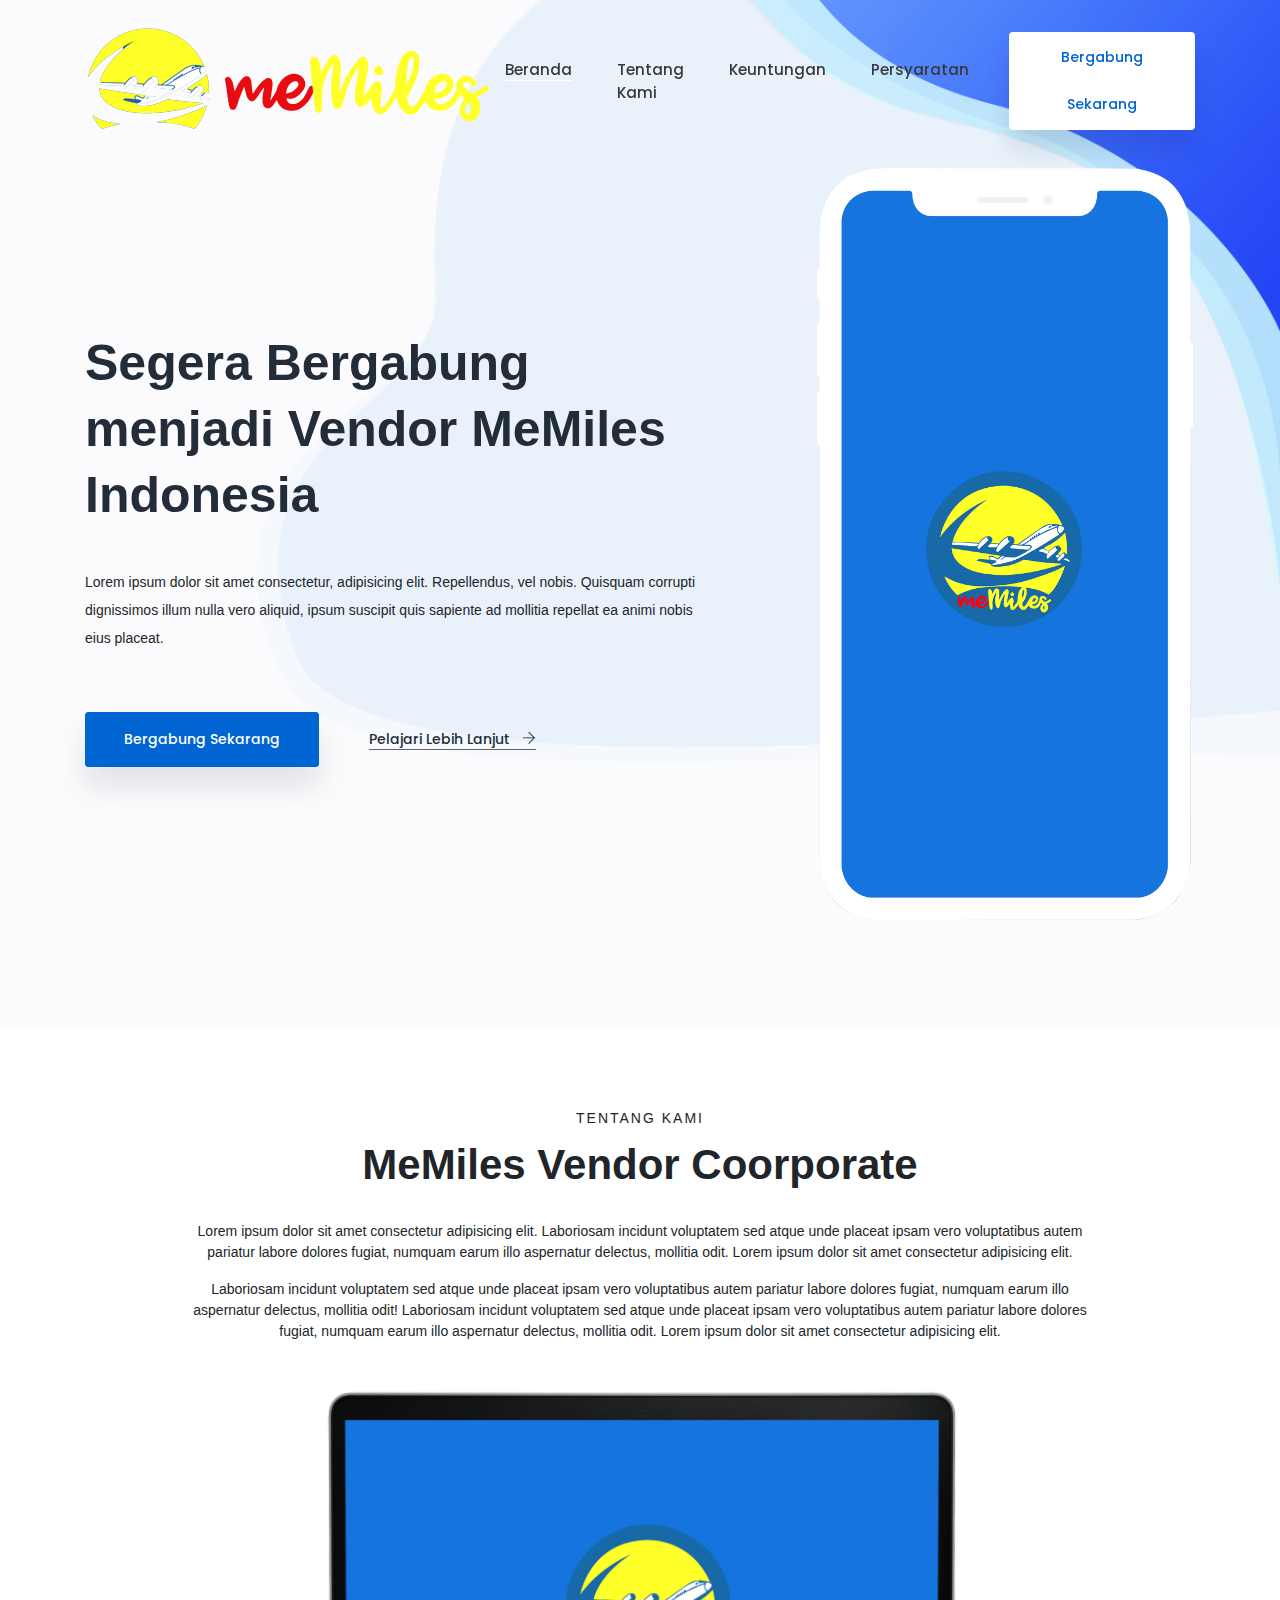
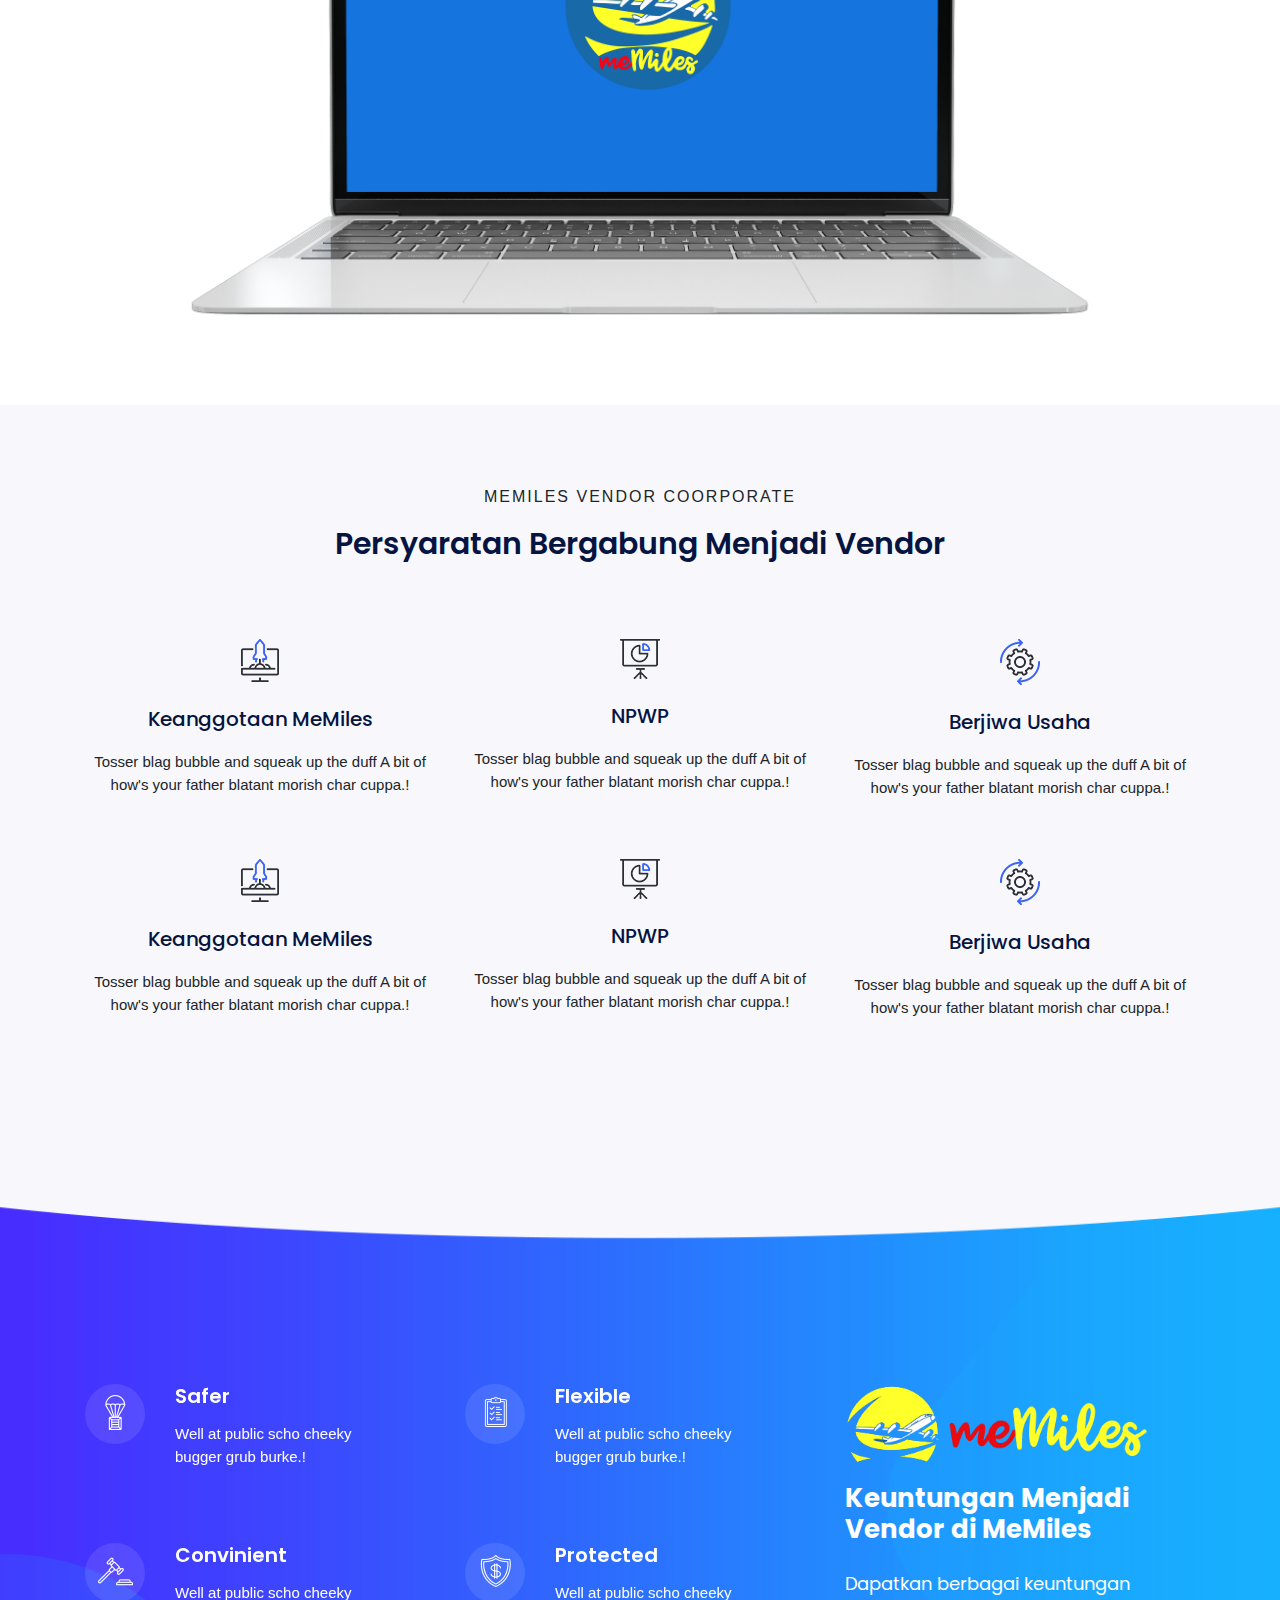
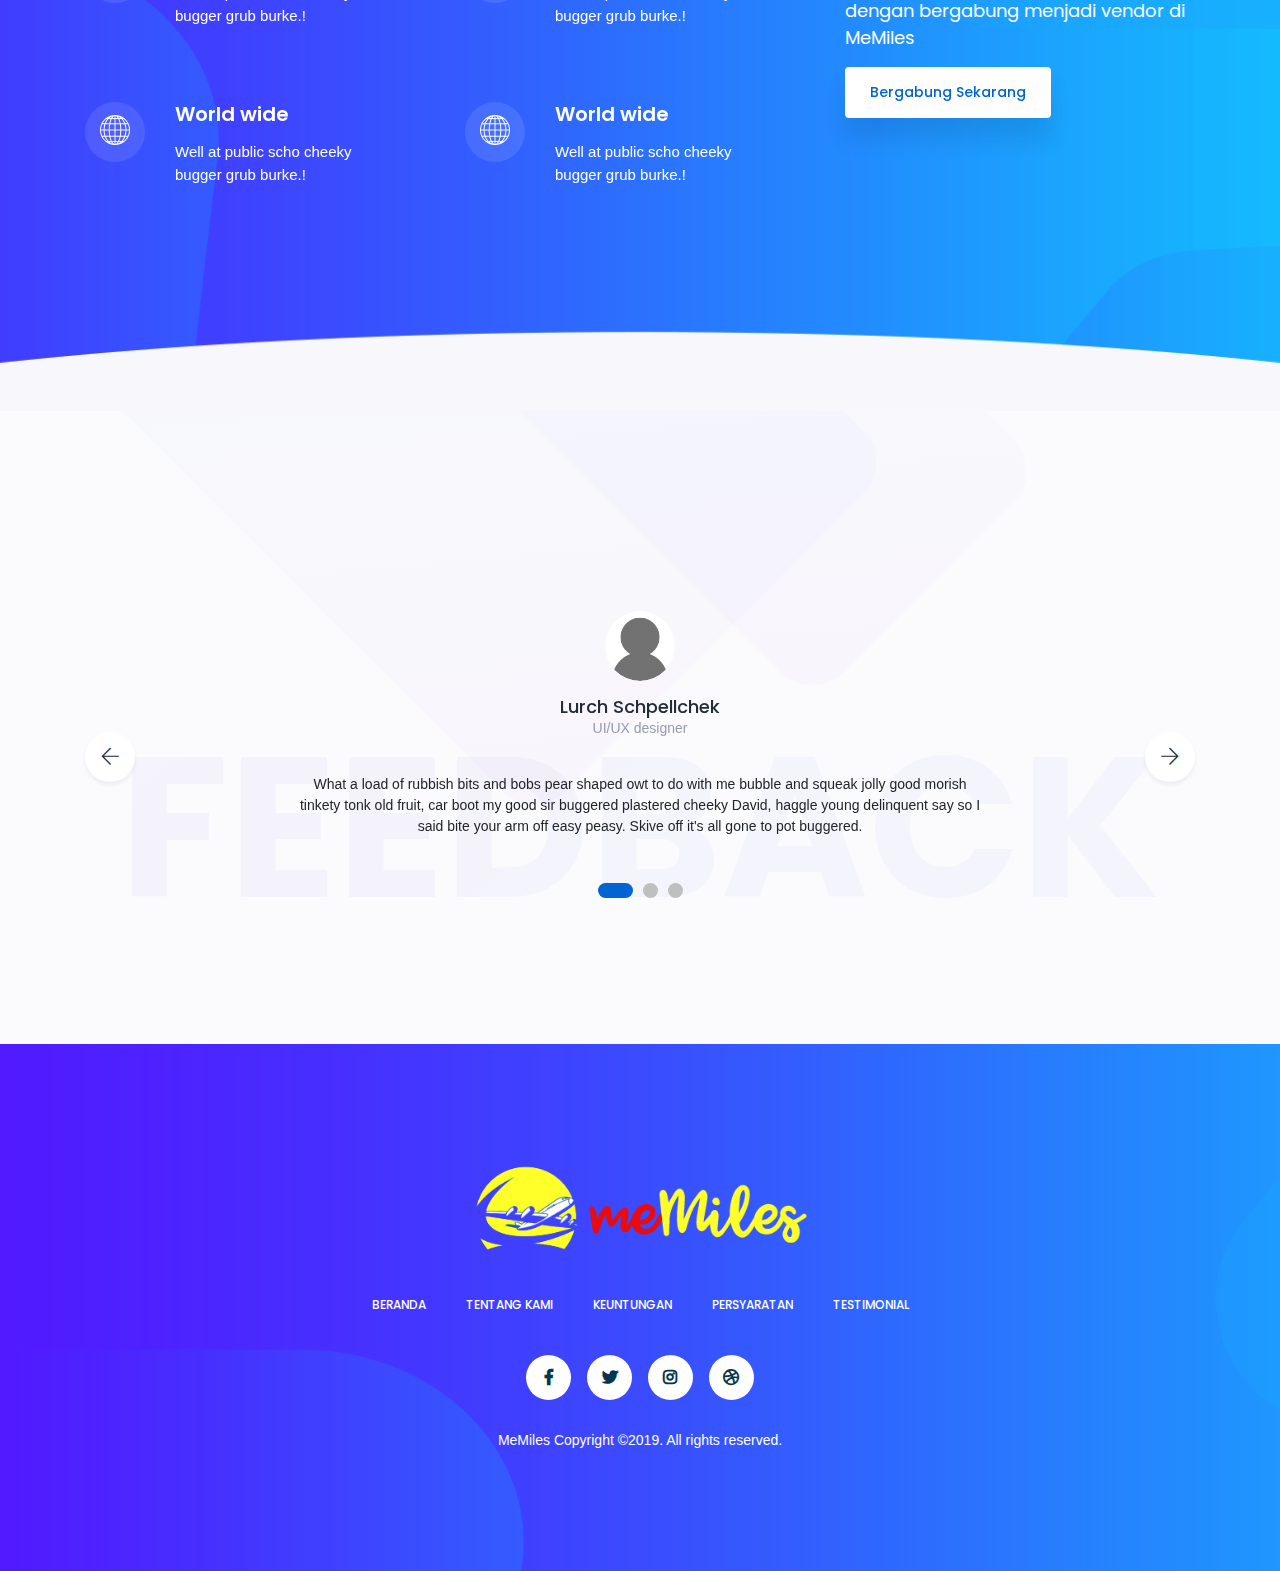
<file: index.html>
<!DOCTYPE html>
<html lang="en">
<head>
    <meta charset="utf-8">
    <meta http-equiv="X-UA-Compatible" content="IE=edge">
    <meta name="viewport" content="width=device-width, initial-scale=1">

    <title>MeMiles Vendor</title>
    <meta name="description" content="MeMiles Vendor adalah Lorem ipsum dolor sit amet consectetur adipisicing elit. Nemo minima id voluptatem illo alias deserunt numquam, quod harum veritatis distinctio maxime repellat vel! Adipisci minus quos delectus provident. Optio, quod?.">

    <!-- Source CSS We Use -->
    <link rel="stylesheet" href="assets/packages/bootstrap/bootstrap.css">
    <link rel="stylesheet" href="assets/packages/owl-carousel/owl.carousel.css">
    <link rel="stylesheet" href="assets/packages/owl-carousel/owl.theme.default.css">
    <link rel="stylesheet" href="assets/packages/select2/select2.css">
    <link rel="stylesheet" href="assets/packages/fancybox/fancybox.css">
    <link rel="stylesheet" href="assets/packages/animate/animate.css">
    <link rel="stylesheet" href="assets/packages/fontawesome/css/fontawesome.css">
    <link rel="stylesheet" href="assets/packages/themify-icon/themify-icons.css">
    <link rel="stylesheet" href="assets/css/theme.css">
    <!-- End Source CSS We Use -->

    <link rel="canonical" href="http://memiles.com/vendor/index.html">
</head>
<body>
    
    <!-- Header -->
    <header class="header_area">
        <nav class="navbar navbar-expand-lg menu_one menu_four">
            <div class="container">
                <a class="navbar-brand sticky_logo" href="#"><img src="assets/img/logo.png" srcset="assets/img/logo.png 2x" alt="logo"><img
                        src="assets/img/logo.png" srcset="assets/img/logo.png 2x" alt=""></a>
                <button class="navbar-toggler collapsed" type="button" data-toggle="collapse" data-target="#navbarSupportedContent"
                    aria-controls="navbarSupportedContent" aria-expanded="false" aria-label="Toggle navigation">
                    <span class="menu_toggle">
                        <span class="hamburger">
                            <span></span>
                            <span></span>
                            <span></span>
                        </span>
                        <span class="hamburger-cross">
                            <span></span>
                            <span></span>
                        </span>
                    </span>
                </button>

                <div class="collapse navbar-collapse" id="navbarSupportedContent">
                    <ul class="navbar-nav menu w_menu ml-auto">
                        <li class="nav-item active">
                            <a class="nav-link" href="#">
                                Beranda
                            </a>
                        </li>
                        <li class="nav-item">
                            <a class="nav-link" href="#">
                                Tentang Kami
                            </a>
                        </li>
                        <li class="nav-item">
                            <a class="nav-link" href="#">
                                Keuntungan
                            </a>
                        </li>
                        <li class="nav-item">
                            <a class="nav-link" href="#">
                                Persyaratan
                            </a>
                        </li>
                    </ul>
                </div>
                <a class="btn_get btn_hover d-none d-md-block" href="#get-app">Bergabung Sekarang</a>
            </div>
        </nav>
    </header>
    <!-- end: Header -->

    <main>
        <section class="banner p-0">
            <section class="banner-7">
                <img class="shape" src="assets/img/banner_bg.png" alt="">
                <div class="container">
                    <div class="row">
                        <div class="col-lg-7 d-flex align-items-center">
                            <div class="content">
                                <h2 class="wow fadeInLeft" data-wow-delay="0.3s">
                                    Segera Bergabung menjadi Vendor MeMiles Indonesia
                                </h2>
                                <p class="wow fadeInLeft" data-wow-delay="0.4s">
                                    Lorem ipsum dolor sit amet consectetur, adipisicing elit. Repellendus, vel nobis. Quisquam corrupti dignissimos illum nulla vero aliquid, ipsum suscipit quis sapiente ad mollitia repellat ea animi nobis eius placeat.
                                </p>
                                <div class="btn-group">
                                    <a href="#" class="btn btn-primary wow fadeInLeft" data-wow-delay="0.5s">
                                        Bergabung Sekarang
                                    </a>
                                    <a href="#" class="btn-transparent wow fadeInLeft" data-wow-delay="0.7s">
                                        Pelajari Lebih Lanjut
                                        <i class="ti-arrow-right ml-2"></i>
                                    </a>
                                </div>
                            </div>
                        </div>
                        <div class="col-lg-5 text-right pr-lg-0">
                            <img class="banner-img wow fadeInRight pl-lg-5" data-wow-delay="0.3s" src="assets/img/iphone.png" alt="">
                        </div>
                    </div>
                </div>
            </section>
        </section>

        <section class="about" id="about">
            <div class="container">
                <div class="row justify-content-center">
                    <div class="col-12">
                        <div class="title center wow fadeInRight" data-wow-delay="0.2s">
                            <div class="title-small">
                                <p>
                                    Tentang Kami
                                </p>
                                <span></span>
                            </div>
                            <div class="title-big">
                                <h2>
                                    MeMiles Vendor Coorporate
                                </h2>
                            </div>
                        </div>
                    </div>
                    <div class="col-12 col-lg-10">
                        <p class="text-center">
                            Lorem ipsum dolor sit amet consectetur adipisicing elit. Laboriosam incidunt voluptatem sed atque unde placeat ipsam vero voluptatibus autem pariatur labore dolores fugiat, numquam earum illo aspernatur delectus, mollitia odit. Lorem ipsum dolor sit amet consectetur adipisicing elit.
                        </p>
                        <p class="text-center">
                            Laboriosam incidunt voluptatem sed atque unde placeat ipsam vero voluptatibus autem pariatur labore dolores fugiat, numquam earum illo aspernatur delectus, mollitia odit! Laboriosam incidunt voluptatem sed atque unde placeat ipsam vero voluptatibus autem pariatur labore dolores fugiat, numquam earum illo aspernatur delectus, mollitia odit. Lorem ipsum dolor sit amet consectetur adipisicing elit.
                        </p>
                        <img src="assets/img/mac.png" alt="" class="img-fluid mt-lg-4">
                    </div>
                </div>
            </div>
        </section>

        <section class="features" id="persyaratan" style="background: #f8f8fc;">
            <div class="container">
                <div class="row">
                    <div class="col-12">
                        <div class="title center wow fadeInRight" data-wow-delay="0.2s">
                            <div class="title-small">
                                <p>
                                    MeMiles Vendor Coorporate
                                </p>
                                <span></span>
                            </div>
                            <div class="title-big">
                                <h2>
                                    Persyaratan Bergabung Menjadi Vendor
                                </h2>
                            </div>
                        </div>
                    </div>
                </div>
                <div class="row">
                    <div class="col-lg-4 col-sm-6">
                        <div class="features-1 text-center wow fadeInUp" data-wow-delay="0.3s">
                            <div class="img mb-3">
                                <img src="assets/img/icon1.png" alt="">
                            </div>
                            <div class="caption">
                                <h4>Keanggotaan MeMiles</h4>
                                <p>Tosser blag bubble and squeak up the duff A bit of how's your
                                    father blatant morish char cuppa.!</p>
                            </div>
                        </div>
                    </div>
                    <div class="col-lg-4 col-sm-6">
                        <div class="features-1 text-center wow fadeInUp" data-wow-delay="0.5s">
                            <div class="img mb-3">
                                <img src="assets/img/icon2.png" alt="">
                            </div>
                            <div class="caption">
                                <h4>NPWP</h4>
                                <p>Tosser blag bubble and squeak up the duff A bit of how's your
                                    father blatant morish char cuppa.!</p>
                            </div>
                        </div>
                    </div>
                    <div class="col-lg-4 col-sm-6">
                        <div class="features-1 text-center wow fadeInUp" data-wow-delay="0.7s">
                            <div class="img mb-3">
                                <img src="assets/img/icon3 2.png" alt="">
                            </div>
                            <div class="caption">
                                <h4>Berjiwa Usaha</h4>
                                <p>Tosser blag bubble and squeak up the duff A bit of how's your
                                    father blatant morish char cuppa.!</p>
                            </div>
                        </div>
                    </div>
                    <div class="col-lg-4 col-sm-6">
                        <div class="features-1 text-center wow fadeInUp" data-wow-delay="0.3s">
                            <div class="img mb-3">
                                <img src="assets/img/icon1.png" alt="">
                            </div>
                            <div class="caption">
                                <h4>Keanggotaan MeMiles</h4>
                                <p>Tosser blag bubble and squeak up the duff A bit of how's your
                                    father blatant morish char cuppa.!</p>
                            </div>
                        </div>
                    </div>
                    <div class="col-lg-4 col-sm-6">
                        <div class="features-1 text-center wow fadeInUp" data-wow-delay="0.5s">
                            <div class="img mb-3">
                                <img src="assets/img/icon2.png" alt="">
                            </div>
                            <div class="caption">
                                <h4>NPWP</h4>
                                <p>Tosser blag bubble and squeak up the duff A bit of how's your
                                    father blatant morish char cuppa.!</p>
                            </div>
                        </div>
                    </div>
                    <div class="col-lg-4 col-sm-6">
                        <div class="features-1 text-center wow fadeInUp" data-wow-delay="0.7s">
                            <div class="img mb-3">
                                <img src="assets/img/icon3 2.png" alt="">
                            </div>
                            <div class="caption">
                                <h4>Berjiwa Usaha</h4>
                                <p>Tosser blag bubble and squeak up the duff A bit of how's your
                                    father blatant morish char cuppa.!</p>
                            </div>
                        </div>
                    </div>
                </div>
            </div>
        </section>

        <section class="features features-bg-shape" id="keuntungan">
            <div class="container">
                <div class="row flex-row-reverse">
                    <div class="col-lg-4">
                        <div class="service-content wow fadeInRight" data-wow-delay="0.2s">
                            <!-- <div class="pay-icon">
                                <div class="icon-shape"></div>
                                <img src="assets/img/icon3.png" alt="">
                                <img src="assets/img/logo.png" alt="">
                            </div> -->
                            <div class="pr-lg-5 mb-3">
                                    <img src="assets/img/logo.png" alt="" class="img-fluid">
                            </div>
                            <h2>Keuntungan Menjadi Vendor di MeMiles</h2>
                            <p>
                                Dapatkan berbagai keuntungan dengan bergabung menjadi vendor di MeMiles
                            </p>
                            <a href="#" class="btn btn-white">
                                Bergabung Sekarang
                            </a>
                        </div>
                    </div>
                    <div class="col-lg-8">
                        <div class="row">
                            <div class="col-md-6 features-2 wow fadeInUp" data-wow-delay="0.2s">
                                <div class="icon">
                                    <img src="assets/img/icon4.png" alt="">
                                </div>
                                <div class="caption">
                                    <h3>Safer</h3>
                                    <p>Well at public scho cheeky bugger grub burke.!</p>
                                </div>
                            </div>
                            <div class="col-md-6 features-2 wow fadeInUp" data-wow-delay="0.3s">
                                <div class="icon">
                                    <img src="assets/img/icon7.png" alt="">
                                </div>
                                <div class="caption">
                                    <h3>Flexible</h3>
                                    <p>Well at public scho cheeky bugger grub burke.!</p>
                                </div>
                            </div>
                            <div class="col-md-6 features-2 wow fadeInUp" data-wow-delay="0.4s">
                                <div class="icon">
                                    <img src="assets/img/icon5.png" alt="">
                                </div>
                                <div class="caption">
                                    <h3>Convinient</h3>
                                    <p>Well at public scho cheeky bugger grub burke.!</p>
                                </div>
                            </div>
                            <div class="col-md-6 features-2 wow fadeInUp" data-wow-delay="0.5s">
                                <div class="icon">
                                    <img src="assets/img/icon8.png" alt="">
                                </div>
                                <div class="caption">
                                    <h3>Protected</h3>
                                    <p>Well at public scho cheeky bugger grub burke.!</p>
                                </div>
                            </div>
                            <div class="col-md-6 features-2 wow fadeInUp" data-wow-delay="0.6s">
                                <div class="icon">
                                    <img src="assets/img/icon6.png" alt="">
                                </div>
                                <div class="caption">
                                    <h3>World wide</h3>
                                    <p>Well at public scho cheeky bugger grub burke.!</p>
                                </div>
                            </div>
                            <div class="col-md-6 features-2 wow fadeInUp" data-wow-delay="0.6s">
                                <div class="icon">
                                    <img src="assets/img/icon6.png" alt="">
                                </div>
                                <div class="caption">
                                    <h3>World wide</h3>
                                    <p>Well at public scho cheeky bugger grub burke.!</p>
                                </div>
                            </div>
                        </div>
                    </div>
                </div>
            </div>
        </section>

        <section class="testimonial py-0" id="testimonial">
            <div class="testimonial-1">
                <div class="text-shadow" data-line="Feedback"></div>
                <div class="container" id="container-nav">
                    <div class="shape one"></div>
                    <div class="shape two"></div>
                    <div class="testimonial-slider owl-carousel">
                        <div class="item text-center">
                            <div class="img"><img src="assets/img/profile.png" alt=""></div>
                            <div class="caption">
                                <h6>Lurch Schpellchek</h6>
                                <p>UI/UX designer</p>
                            </div>
                            <p>What a load of rubbish bits and bobs pear shaped owt to do with me bubble and squeak
                                jolly good morish tinkety tonk old fruit, car boot my good sir buggered plastered cheeky David,
                                haggle young delinquent say so I said bite your arm off easy peasy. Skive off it's all gone to pot
                                buggered.</p>
                        </div>
                        <div class="item text-center">
                            <div class="img"><img src="assets/img/profile-1.jpg" alt=""></div>
                            <div class="caption">
                                <h6>Lurch Schpellchek</h6>
                                <p>UI/UX designer</p>
                            </div>
                            <p>What a load of rubbish bits and bobs pear shaped owt to do with me bubble and squeak
                                jolly good morish tinkety tonk old fruit, car boot my good sir buggered plastered cheeky David,
                                haggle young delinquent say so I said bite your arm off easy peasy. Skive off it's all gone to pot
                                buggered.</p>
                        </div>
                        <div class="item text-center">
                            <div class="img"><img src="assets/img/profile-2.jpg" alt=""></div>
                            <div class="caption">
                                <h6>Lurch Schpellchek</h6>
                                <p>UI/UX designer</p>
                            </div>
                            <p></p>What a load of rubbish bits and bobs pear shaped owt to do with me bubble and squeak
                                jolly good morish tinkety tonk old fruit, car boot my good sir buggered plastered cheeky David,
                                haggle young delinquent say so I said bite your arm off easy peasy. Skive off it's all gone to pot
                                buggered.</p>
                        </div>
                    </div>
                </div>
            </div>
        </section>
    </main>

    <!-- FOOTER -->

    <footer>
        <div class="container">
            <div class="row justify-content-center">
                <div class="col-12">
                    <div class="footer-top flex-column">
                        <div class="footer-logo">
                            <a href="#">
                                <img src="assets/img/logo.png" class="wow fadeInDown"  data-wow-delay="0.2s" alt="">
                            </a>
                            <div class="d-lg-block d-none">
                                <nav class="navbar navbar-expand-lg navbar-light justify-content-center">
                                    <div class="collapse navbar-collapse offset">
                                        <ul class="nav navbar-nav menu_nav mx-auto">
                                            <li class="nav-item wow fadeInLeft"  data-wow-delay="0.5s">
                                                <a href="" class="nav-link text-white">
                                                    Beranda
                                                </a>
                                            </li>
                                            <li class="nav-item wow fadeInLeft"  data-wow-delay="0.8s">
                                                <a href="" class="nav-link text-white">
                                                    Tentang Kami
                                                </a>
                                            </li>
                                            <li class="nav-item wow fadeInLeft"  data-wow-delay="1.1s">
                                                <a href="" class="nav-link text-white">
                                                    Keuntungan
                                                </a>
                                            </li>
                                            <li class="nav-item wow fadeInLeft"  data-wow-delay="1.4s">
                                                <a href="" class="nav-link text-white">
                                                    Persyaratan
                                                </a>
                                            </li>
                                            <li class="nav-item wow fadeInLeft"  data-wow-delay="1.7s">
                                                <a href="" class="nav-link text-white">
                                                    Testimonial
                                                </a>
                                            </li>
                                        </ul>
                                    </div>
                                </nav>
                            </div>
                        </div>
                        <div class="footer-social mt-lg-0 mt-4">
                            <a href="#">
                                <i class="fab fa-facebook-f"></i>
                            </a>
                            <a href="#">
                                <i class="fab fa-twitter"></i>
                            </a>
                            <a href="#">
                                <i class="fab fa-instagram"></i>
                            </a>
                            <a href="#">
                                <i class="fab fa-dribbble"></i>
                            </a>
                        </div>
                    </div>
                </div>
            </div>
            <div class="row justify-content-center footer-bottom">
                <p class="col-lg-8 col-sm-12 footer-text">
                    MeMiles Copyright ©2019. All rights reserved.
                </p>
            </div>
        </div>
    </footer>
    <!-- END FOOTER -->

    <!-- Source JS We Use -->
    <script type="text/javascript" src="assets/packages/bootstrap/jquery.js"></script>
    <script type="text/javascript" src="assets/packages/bootstrap/popper.js"></script>
    <script type="text/javascript" src="assets/packages/bootstrap/bootstrap.js"></script>
    <script type="text/javascript" src="assets/packages/owl-carousel/owl.carousel.js"></script>
    <script type="text/javascript" src="assets/packages/select2/select2.js"></script>
    <script type="text/javascript" src="assets/packages/fancybox/fancybox.js"></script>
    <script type="text/javascript" src="assets/js/theme.js"></script>
    <!-- End Source JS We Use -->
    <script>
    /*===========Start app_testimonial_slider js ===========*/
    function app_testimonialSlider() {
        var app_testimonialSlider = $(".testimonial-slider");
        if (app_testimonialSlider.length) {
            app_testimonialSlider.owlCarousel({
                loop: true,
                margin: 10,
                items: 1,
                autoplay: true,
                smartSpeed: 2000,
                autoplaySpeed: true,
                responsiveClass: true,
                nav: true,
                dot: true,
                navText: ['<i class="ti-arrow-left"></i>', '<i class="ti-arrow-right"></i>'],
                navContainer: '#container-nav'
            })
        }
    }
    app_testimonialSlider();
    /*===========End app_testimonial_slider js ===========*/
    </script>
</body>
</html>
</file>
<file: assets/packages/select2/select2.css>
.select2-container {
  box-sizing: border-box;
  display: inline-block;
  margin: 0;
  position: relative;
  vertical-align: middle; }
  .select2-container .select2-selection--single {
    box-sizing: border-box;
    cursor: pointer;
    display: block;
    height: 28px;
    user-select: none;
    -webkit-user-select: none; }
    .select2-container .select2-selection--single .select2-selection__rendered {
      display: block;
      padding-left: 8px;
      padding-right: 20px;
      overflow: hidden;
      text-overflow: ellipsis;
      white-space: nowrap; }
    .select2-container .select2-selection--single .select2-selection__clear {
      position: relative; }
  .select2-container[dir="rtl"] .select2-selection--single .select2-selection__rendered {
    padding-right: 8px;
    padding-left: 20px; }
  .select2-container .select2-selection--multiple {
    box-sizing: border-box;
    cursor: pointer;
    display: block;
    min-height: 32px;
    user-select: none;
    -webkit-user-select: none; }
    .select2-container .select2-selection--multiple .select2-selection__rendered {
      display: inline-block;
      overflow: hidden;
      padding-left: 8px;
      text-overflow: ellipsis;
      white-space: nowrap; }
  .select2-container .select2-search--inline {
    float: left; }
    .select2-container .select2-search--inline .select2-search__field {
      box-sizing: border-box;
      border: none;
      font-size: 100%;
      margin-top: 5px;
      padding: 0; }
      .select2-container .select2-search--inline .select2-search__field::-webkit-search-cancel-button {
        -webkit-appearance: none; }

.select2-dropdown {
  background-color: white;
  border: 1px solid #aaa;
  border-radius: 4px;
  box-sizing: border-box;
  display: block;
  position: absolute;
  left: -100000px;
  width: 100%;
  z-index: 1051; }

.select2-results {
  display: block; }

.select2-results__options {
  list-style: none;
  margin: 0;
  padding: 0; }

.select2-results__option {
  padding: 6px;
  user-select: none;
  -webkit-user-select: none; }
  .select2-results__option[aria-selected] {
    cursor: pointer; }

.select2-container--open .select2-dropdown {
  left: 0; }

.select2-container--open .select2-dropdown--above {
  border-bottom: none;
  border-bottom-left-radius: 0;
  border-bottom-right-radius: 0; }

.select2-container--open .select2-dropdown--below {
  border-top: none;
  border-top-left-radius: 0;
  border-top-right-radius: 0; }

.select2-search--dropdown {
  display: block;
  padding: 4px; }
  .select2-search--dropdown .select2-search__field {
    padding: 4px;
    width: 100%;
    box-sizing: border-box; }
    .select2-search--dropdown .select2-search__field::-webkit-search-cancel-button {
      -webkit-appearance: none; }
  .select2-search--dropdown.select2-search--hide {
    display: none; }

.select2-close-mask {
  border: 0;
  margin: 0;
  padding: 0;
  display: block;
  position: fixed;
  left: 0;
  top: 0;
  min-height: 100%;
  min-width: 100%;
  height: auto;
  width: auto;
  opacity: 0;
  z-index: 99;
  background-color: #fff;
  filter: alpha(opacity=0); }

.select2-hidden-accessible {
  border: 0 !important;
  clip: rect(0 0 0 0) !important;
  -webkit-clip-path: inset(50%) !important;
  clip-path: inset(50%) !important;
  height: 1px !important;
  overflow: hidden !important;
  padding: 0 !important;
  position: absolute !important;
  width: 1px !important;
  white-space: nowrap !important; }

.select2-container--default .select2-selection--single {
  background-color: #fff;
  border: 1px solid #aaa;
  border-radius: 4px; }
  .select2-container--default .select2-selection--single .select2-selection__rendered {
    color: #444;
    line-height: 28px; }
  .select2-container--default .select2-selection--single .select2-selection__clear {
    cursor: pointer;
    float: right;
    font-weight: bold; }
  .select2-container--default .select2-selection--single .select2-selection__placeholder {
    color: #999; }
  .select2-container--default .select2-selection--single .select2-selection__arrow {
    height: 26px;
    position: absolute;
    top: 1px;
    right: 1px;
    width: 20px; }
    .select2-container--default .select2-selection--single .select2-selection__arrow b {
      border-color: #888 transparent transparent transparent;
      border-style: solid;
      border-width: 5px 4px 0 4px;
      height: 0;
      left: 50%;
      margin-left: -4px;
      margin-top: -2px;
      position: absolute;
      top: 50%;
      width: 0; }

.select2-container--default[dir="rtl"] .select2-selection--single .select2-selection__clear {
  float: left; }

.select2-container--default[dir="rtl"] .select2-selection--single .select2-selection__arrow {
  left: 1px;
  right: auto; }

.select2-container--default.select2-container--disabled .select2-selection--single {
  background-color: #eee;
  cursor: default; }
  .select2-container--default.select2-container--disabled .select2-selection--single .select2-selection__clear {
    display: none; }

.select2-container--default.select2-container--open .select2-selection--single .select2-selection__arrow b {
  border-color: transparent transparent #888 transparent;
  border-width: 0 4px 5px 4px; }

.select2-container--default .select2-selection--multiple {
  background-color: white;
  border: 1px solid #aaa;
  border-radius: 4px;
  cursor: text; }
  .select2-container--default .select2-selection--multiple .select2-selection__rendered {
    box-sizing: border-box;
    list-style: none;
    margin: 0;
    padding: 0 5px;
    width: 100%; }
    .select2-container--default .select2-selection--multiple .select2-selection__rendered li {
      list-style: none; }
  .select2-container--default .select2-selection--multiple .select2-selection__placeholder {
    color: #999;
    margin-top: 5px;
    float: left; }
  .select2-container--default .select2-selection--multiple .select2-selection__clear {
    cursor: pointer;
    float: right;
    font-weight: bold;
    margin-top: 5px;
    margin-right: 10px; }
  .select2-container--default .select2-selection--multiple .select2-selection__choice {
    background-color: #e4e4e4;
    border: 1px solid #aaa;
    border-radius: 4px;
    cursor: default;
    float: left;
    margin-right: 5px;
    margin-top: 5px;
    padding: 0 5px; }
  .select2-container--default .select2-selection--multiple .select2-selection__choice__remove {
    color: #999;
    cursor: pointer;
    display: inline-block;
    font-weight: bold;
    margin-right: 2px; }
    .select2-container--default .select2-selection--multiple .select2-selection__choice__remove:hover {
      color: #333; }

.select2-container--default[dir="rtl"] .select2-selection--multiple .select2-selection__choice, .select2-container--default[dir="rtl"] .select2-selection--multiple .select2-selection__placeholder, .select2-container--default[dir="rtl"] .select2-selection--multiple .select2-search--inline {
  float: right; }

.select2-container--default[dir="rtl"] .select2-selection--multiple .select2-selection__choice {
  margin-left: 5px;
  margin-right: auto; }

.select2-container--default[dir="rtl"] .select2-selection--multiple .select2-selection__choice__remove {
  margin-left: 2px;
  margin-right: auto; }

.select2-container--default.select2-container--focus .select2-selection--multiple {
  border: solid black 1px;
  outline: 0; }

.select2-container--default.select2-container--disabled .select2-selection--multiple {
  background-color: #eee;
  cursor: default; }

.select2-container--default.select2-container--disabled .select2-selection__choice__remove {
  display: none; }

.select2-container--default.select2-container--open.select2-container--above .select2-selection--single, .select2-container--default.select2-container--open.select2-container--above .select2-selection--multiple {
  border-top-left-radius: 0;
  border-top-right-radius: 0; }

.select2-container--default.select2-container--open.select2-container--below .select2-selection--single, .select2-container--default.select2-container--open.select2-container--below .select2-selection--multiple {
  border-bottom-left-radius: 0;
  border-bottom-right-radius: 0; }

.select2-container--default .select2-search--dropdown .select2-search__field {
  border: 1px solid #aaa; }

.select2-container--default .select2-search--inline .select2-search__field {
  background: transparent;
  border: none;
  outline: 0;
  box-shadow: none;
  -webkit-appearance: textfield; }

.select2-container--default .select2-results > .select2-results__options {
  max-height: 200px;
  overflow-y: auto; }

.select2-container--default .select2-results__option[role=group] {
  padding: 0; }

.select2-container--default .select2-results__option[aria-disabled=true] {
  color: #999; }

.select2-container--default .select2-results__option[aria-selected=true] {
  background-color: #ddd; }

.select2-container--default .select2-results__option .select2-results__option {
  padding-left: 1em; }
  .select2-container--default .select2-results__option .select2-results__option .select2-results__group {
    padding-left: 0; }
  .select2-container--default .select2-results__option .select2-results__option .select2-results__option {
    margin-left: -1em;
    padding-left: 2em; }
    .select2-container--default .select2-results__option .select2-results__option .select2-results__option .select2-results__option {
      margin-left: -2em;
      padding-left: 3em; }
      .select2-container--default .select2-results__option .select2-results__option .select2-results__option .select2-results__option .select2-results__option {
        margin-left: -3em;
        padding-left: 4em; }
        .select2-container--default .select2-results__option .select2-results__option .select2-results__option .select2-results__option .select2-results__option .select2-results__option {
          margin-left: -4em;
          padding-left: 5em; }
          .select2-container--default .select2-results__option .select2-results__option .select2-results__option .select2-results__option .select2-results__option .select2-results__option .select2-results__option {
            margin-left: -5em;
            padding-left: 6em; }

.select2-container--default .select2-results__option--highlighted[aria-selected] {
  background-color: #5897fb;
  color: white; }

.select2-container--default .select2-results__group {
  cursor: default;
  display: block;
  padding: 6px; }

.select2-container--classic .select2-selection--single {
  background-color: #f7f7f7;
  border: 1px solid #aaa;
  border-radius: 4px;
  outline: 0;
  background-image: -webkit-linear-gradient(top, white 50%, #eeeeee 100%);
  background-image: -o-linear-gradient(top, white 50%, #eeeeee 100%);
  background-image: linear-gradient(to bottom, white 50%, #eeeeee 100%);
  background-repeat: repeat-x;
  filter: progid:DXImageTransform.Microsoft.gradient(startColorstr='#FFFFFFFF', endColorstr='#FFEEEEEE', GradientType=0); }
  .select2-container--classic .select2-selection--single:focus {
    border: 1px solid #5897fb; }
  .select2-container--classic .select2-selection--single .select2-selection__rendered {
    color: #444;
    line-height: 28px; }
  .select2-container--classic .select2-selection--single .select2-selection__clear {
    cursor: pointer;
    float: right;
    font-weight: bold;
    margin-right: 10px; }
  .select2-container--classic .select2-selection--single .select2-selection__placeholder {
    color: #999; }
  .select2-container--classic .select2-selection--single .select2-selection__arrow {
    background-color: #ddd;
    border: none;
    border-left: 1px solid #aaa;
    border-top-right-radius: 4px;
    border-bottom-right-radius: 4px;
    height: 26px;
    position: absolute;
    top: 1px;
    right: 1px;
    width: 20px;
    background-image: -webkit-linear-gradient(top, #eeeeee 50%, #cccccc 100%);
    background-image: -o-linear-gradient(top, #eeeeee 50%, #cccccc 100%);
    background-image: linear-gradient(to bottom, #eeeeee 50%, #cccccc 100%);
    background-repeat: repeat-x;
    filter: progid:DXImageTransform.Microsoft.gradient(startColorstr='#FFEEEEEE', endColorstr='#FFCCCCCC', GradientType=0); }
    .select2-container--classic .select2-selection--single .select2-selection__arrow b {
      border-color: #888 transparent transparent transparent;
      border-style: solid;
      border-width: 5px 4px 0 4px;
      height: 0;
      left: 50%;
      margin-left: -4px;
      margin-top: -2px;
      position: absolute;
      top: 50%;
      width: 0; }

.select2-container--classic[dir="rtl"] .select2-selection--single .select2-selection__clear {
  float: left; }

.select2-container--classic[dir="rtl"] .select2-selection--single .select2-selection__arrow {
  border: none;
  border-right: 1px solid #aaa;
  border-radius: 0;
  border-top-left-radius: 4px;
  border-bottom-left-radius: 4px;
  left: 1px;
  right: auto; }

.select2-container--classic.select2-container--open .select2-selection--single {
  border: 1px solid #5897fb; }
  .select2-container--classic.select2-container--open .select2-selection--single .select2-selection__arrow {
    background: transparent;
    border: none; }
    .select2-container--classic.select2-container--open .select2-selection--single .select2-selection__arrow b {
      border-color: transparent transparent #888 transparent;
      border-width: 0 4px 5px 4px; }

.select2-container--classic.select2-container--open.select2-container--above .select2-selection--single {
  border-top: none;
  border-top-left-radius: 0;
  border-top-right-radius: 0;
  background-image: -webkit-linear-gradient(top, white 0%, #eeeeee 50%);
  background-image: -o-linear-gradient(top, white 0%, #eeeeee 50%);
  background-image: linear-gradient(to bottom, white 0%, #eeeeee 50%);
  background-repeat: repeat-x;
  filter: progid:DXImageTransform.Microsoft.gradient(startColorstr='#FFFFFFFF', endColorstr='#FFEEEEEE', GradientType=0); }

.select2-container--classic.select2-container--open.select2-container--below .select2-selection--single {
  border-bottom: none;
  border-bottom-left-radius: 0;
  border-bottom-right-radius: 0;
  background-image: -webkit-linear-gradient(top, #eeeeee 50%, white 100%);
  background-image: -o-linear-gradient(top, #eeeeee 50%, white 100%);
  background-image: linear-gradient(to bottom, #eeeeee 50%, white 100%);
  background-repeat: repeat-x;
  filter: progid:DXImageTransform.Microsoft.gradient(startColorstr='#FFEEEEEE', endColorstr='#FFFFFFFF', GradientType=0); }

.select2-container--classic .select2-selection--multiple {
  background-color: white;
  border: 1px solid #aaa;
  border-radius: 4px;
  cursor: text;
  outline: 0; }
  .select2-container--classic .select2-selection--multiple:focus {
    border: 1px solid #5897fb; }
  .select2-container--classic .select2-selection--multiple .select2-selection__rendered {
    list-style: none;
    margin: 0;
    padding: 0 5px; }
  .select2-container--classic .select2-selection--multiple .select2-selection__clear {
    display: none; }
  .select2-container--classic .select2-selection--multiple .select2-selection__choice {
    background-color: #e4e4e4;
    border: 1px solid #aaa;
    border-radius: 4px;
    cursor: default;
    float: left;
    margin-right: 5px;
    margin-top: 5px;
    padding: 0 5px; }
  .select2-container--classic .select2-selection--multiple .select2-selection__choice__remove {
    color: #888;
    cursor: pointer;
    display: inline-block;
    font-weight: bold;
    margin-right: 2px; }
    .select2-container--classic .select2-selection--multiple .select2-selection__choice__remove:hover {
      color: #555; }

.select2-container--classic[dir="rtl"] .select2-selection--multiple .select2-selection__choice {
  float: right;
  margin-left: 5px;
  margin-right: auto; }

.select2-container--classic[dir="rtl"] .select2-selection--multiple .select2-selection__choice__remove {
  margin-left: 2px;
  margin-right: auto; }

.select2-container--classic.select2-container--open .select2-selection--multiple {
  border: 1px solid #5897fb; }

.select2-container--classic.select2-container--open.select2-container--above .select2-selection--multiple {
  border-top: none;
  border-top-left-radius: 0;
  border-top-right-radius: 0; }

.select2-container--classic.select2-container--open.select2-container--below .select2-selection--multiple {
  border-bottom: none;
  border-bottom-left-radius: 0;
  border-bottom-right-radius: 0; }

.select2-container--classic .select2-search--dropdown .select2-search__field {
  border: 1px solid #aaa;
  outline: 0; }

.select2-container--classic .select2-search--inline .select2-search__field {
  outline: 0;
  box-shadow: none; }

.select2-container--classic .select2-dropdown {
  background-color: white;
  border: 1px solid transparent; }

.select2-container--classic .select2-dropdown--above {
  border-bottom: none; }

.select2-container--classic .select2-dropdown--below {
  border-top: none; }

.select2-container--classic .select2-results > .select2-results__options {
  max-height: 200px;
  overflow-y: auto; }

.select2-container--classic .select2-results__option[role=group] {
  padding: 0; }

.select2-container--classic .select2-results__option[aria-disabled=true] {
  color: grey; }

.select2-container--classic .select2-results__option--highlighted[aria-selected] {
  background-color: #3875d7;
  color: white; }

.select2-container--classic .select2-results__group {
  cursor: default;
  display: block;
  padding: 6px; }

.select2-container--classic.select2-container--open .select2-dropdown {
  border-color: #5897fb; }
</file>
<file: assets/packages/themify-icon/themify-icons.css>
@font-face {
	font-family: 'themify';
	src:url('fonts/themify.eot?-fvbane');
	src:url('fonts/themify.eot?#iefix-fvbane') format('embedded-opentype'),
		url('fonts/themify.woff?-fvbane') format('woff'),
		url('fonts/themify.ttf?-fvbane') format('truetype'),
		url('fonts/themify.svg?-fvbane#themify') format('svg');
	font-weight: normal;
	font-style: normal;
}

[class^="ti-"], [class*=" ti-"] {
	font-family: 'themify';
	speak: none;
	font-style: normal;
	font-weight: normal;
	font-variant: normal;
	text-transform: none;
	line-height: 1;

	/* Better Font Rendering =========== */
	-webkit-font-smoothing: antialiased;
	-moz-osx-font-smoothing: grayscale;
}

.ti-wand:before {
	content: "\e600";
}
.ti-volume:before {
	content: "\e601";
}
.ti-user:before {
	content: "\e602";
}
.ti-unlock:before {
	content: "\e603";
}
.ti-unlink:before {
	content: "\e604";
}
.ti-trash:before {
	content: "\e605";
}
.ti-thought:before {
	content: "\e606";
}
.ti-target:before {
	content: "\e607";
}
.ti-tag:before {
	content: "\e608";
}
.ti-tablet:before {
	content: "\e609";
}
.ti-star:before {
	content: "\e60a";
}
.ti-spray:before {
	content: "\e60b";
}
.ti-signal:before {
	content: "\e60c";
}
.ti-shopping-cart:before {
	content: "\e60d";
}
.ti-shopping-cart-full:before {
	content: "\e60e";
}
.ti-settings:before {
	content: "\e60f";
}
.ti-search:before {
	content: "\e610";
}
.ti-zoom-in:before {
	content: "\e611";
}
.ti-zoom-out:before {
	content: "\e612";
}
.ti-cut:before {
	content: "\e613";
}
.ti-ruler:before {
	content: "\e614";
}
.ti-ruler-pencil:before {
	content: "\e615";
}
.ti-ruler-alt:before {
	content: "\e616";
}
.ti-bookmark:before {
	content: "\e617";
}
.ti-bookmark-alt:before {
	content: "\e618";
}
.ti-reload:before {
	content: "\e619";
}
.ti-plus:before {
	content: "\e61a";
}
.ti-pin:before {
	content: "\e61b";
}
.ti-pencil:before {
	content: "\e61c";
}
.ti-pencil-alt:before {
	content: "\e61d";
}
.ti-paint-roller:before {
	content: "\e61e";
}
.ti-paint-bucket:before {
	content: "\e61f";
}
.ti-na:before {
	content: "\e620";
}
.ti-mobile:before {
	content: "\e621";
}
.ti-minus:before {
	content: "\e622";
}
.ti-medall:before {
	content: "\e623";
}
.ti-medall-alt:before {
	content: "\e624";
}
.ti-marker:before {
	content: "\e625";
}
.ti-marker-alt:before {
	content: "\e626";
}
.ti-arrow-up:before {
	content: "\e627";
}
.ti-arrow-right:before {
	content: "\e628";
}
.ti-arrow-left:before {
	content: "\e629";
}
.ti-arrow-down:before {
	content: "\e62a";
}
.ti-lock:before {
	content: "\e62b";
}
.ti-location-arrow:before {
	content: "\e62c";
}
.ti-link:before {
	content: "\e62d";
}
.ti-layout:before {
	content: "\e62e";
}
.ti-layers:before {
	content: "\e62f";
}
.ti-layers-alt:before {
	content: "\e630";
}
.ti-key:before {
	content: "\e631";
}
.ti-import:before {
	content: "\e632";
}
.ti-image:before {
	content: "\e633";
}
.ti-heart:before {
	content: "\e634";
}
.ti-heart-broken:before {
	content: "\e635";
}
.ti-hand-stop:before {
	content: "\e636";
}
.ti-hand-open:before {
	content: "\e637";
}
.ti-hand-drag:before {
	content: "\e638";
}
.ti-folder:before {
	content: "\e639";
}
.ti-flag:before {
	content: "\e63a";
}
.ti-flag-alt:before {
	content: "\e63b";
}
.ti-flag-alt-2:before {
	content: "\e63c";
}
.ti-eye:before {
	content: "\e63d";
}
.ti-export:before {
	content: "\e63e";
}
.ti-exchange-vertical:before {
	content: "\e63f";
}
.ti-desktop:before {
	content: "\e640";
}
.ti-cup:before {
	content: "\e641";
}
.ti-crown:before {
	content: "\e642";
}
.ti-comments:before {
	content: "\e643";
}
.ti-comment:before {
	content: "\e644";
}
.ti-comment-alt:before {
	content: "\e645";
}
.ti-close:before {
	content: "\e646";
}
.ti-clip:before {
	content: "\e647";
}
.ti-angle-up:before {
	content: "\e648";
}
.ti-angle-right:before {
	content: "\e649";
}
.ti-angle-left:before {
	content: "\e64a";
}
.ti-angle-down:before {
	content: "\e64b";
}
.ti-check:before {
	content: "\e64c";
}
.ti-check-box:before {
	content: "\e64d";
}
.ti-camera:before {
	content: "\e64e";
}
.ti-announcement:before {
	content: "\e64f";
}
.ti-brush:before {
	content: "\e650";
}
.ti-briefcase:before {
	content: "\e651";
}
.ti-bolt:before {
	content: "\e652";
}
.ti-bolt-alt:before {
	content: "\e653";
}
.ti-blackboard:before {
	content: "\e654";
}
.ti-bag:before {
	content: "\e655";
}
.ti-move:before {
	content: "\e656";
}
.ti-arrows-vertical:before {
	content: "\e657";
}
.ti-arrows-horizontal:before {
	content: "\e658";
}
.ti-fullscreen:before {
	content: "\e659";
}
.ti-arrow-top-right:before {
	content: "\e65a";
}
.ti-arrow-top-left:before {
	content: "\e65b";
}
.ti-arrow-circle-up:before {
	content: "\e65c";
}
.ti-arrow-circle-right:before {
	content: "\e65d";
}
.ti-arrow-circle-left:before {
	content: "\e65e";
}
.ti-arrow-circle-down:before {
	content: "\e65f";
}
.ti-angle-double-up:before {
	content: "\e660";
}
.ti-angle-double-right:before {
	content: "\e661";
}
.ti-angle-double-left:before {
	content: "\e662";
}
.ti-angle-double-down:before {
	content: "\e663";
}
.ti-zip:before {
	content: "\e664";
}
.ti-world:before {
	content: "\e665";
}
.ti-wheelchair:before {
	content: "\e666";
}
.ti-view-list:before {
	content: "\e667";
}
.ti-view-list-alt:before {
	content: "\e668";
}
.ti-view-grid:before {
	content: "\e669";
}
.ti-uppercase:before {
	content: "\e66a";
}
.ti-upload:before {
	content: "\e66b";
}
.ti-underline:before {
	content: "\e66c";
}
.ti-truck:before {
	content: "\e66d";
}
.ti-timer:before {
	content: "\e66e";
}
.ti-ticket:before {
	content: "\e66f";
}
.ti-thumb-up:before {
	content: "\e670";
}
.ti-thumb-down:before {
	content: "\e671";
}
.ti-text:before {
	content: "\e672";
}
.ti-stats-up:before {
	content: "\e673";
}
.ti-stats-down:before {
	content: "\e674";
}
.ti-split-v:before {
	content: "\e675";
}
.ti-split-h:before {
	content: "\e676";
}
.ti-smallcap:before {
	content: "\e677";
}
.ti-shine:before {
	content: "\e678";
}
.ti-shift-right:before {
	content: "\e679";
}
.ti-shift-left:before {
	content: "\e67a";
}
.ti-shield:before {
	content: "\e67b";
}
.ti-notepad:before {
	content: "\e67c";
}
.ti-server:before {
	content: "\e67d";
}
.ti-quote-right:before {
	content: "\e67e";
}
.ti-quote-left:before {
	content: "\e67f";
}
.ti-pulse:before {
	content: "\e680";
}
.ti-printer:before {
	content: "\e681";
}
.ti-power-off:before {
	content: "\e682";
}
.ti-plug:before {
	content: "\e683";
}
.ti-pie-chart:before {
	content: "\e684";
}
.ti-paragraph:before {
	content: "\e685";
}
.ti-panel:before {
	content: "\e686";
}
.ti-package:before {
	content: "\e687";
}
.ti-music:before {
	content: "\e688";
}
.ti-music-alt:before {
	content: "\e689";
}
.ti-mouse:before {
	content: "\e68a";
}
.ti-mouse-alt:before {
	content: "\e68b";
}
.ti-money:before {
	content: "\e68c";
}
.ti-microphone:before {
	content: "\e68d";
}
.ti-menu:before {
	content: "\e68e";
}
.ti-menu-alt:before {
	content: "\e68f";
}
.ti-map:before {
	content: "\e690";
}
.ti-map-alt:before {
	content: "\e691";
}
.ti-loop:before {
	content: "\e692";
}
.ti-location-pin:before {
	content: "\e693";
}
.ti-list:before {
	content: "\e694";
}
.ti-light-bulb:before {
	content: "\e695";
}
.ti-Italic:before {
	content: "\e696";
}
.ti-info:before {
	content: "\e697";
}
.ti-infinite:before {
	content: "\e698";
}
.ti-id-badge:before {
	content: "\e699";
}
.ti-hummer:before {
	content: "\e69a";
}
.ti-home:before {
	content: "\e69b";
}
.ti-help:before {
	content: "\e69c";
}
.ti-headphone:before {
	content: "\e69d";
}
.ti-harddrives:before {
	content: "\e69e";
}
.ti-harddrive:before {
	content: "\e69f";
}
.ti-gift:before {
	content: "\e6a0";
}
.ti-game:before {
	content: "\e6a1";
}
.ti-filter:before {
	content: "\e6a2";
}
.ti-files:before {
	content: "\e6a3";
}
.ti-file:before {
	content: "\e6a4";
}
.ti-eraser:before {
	content: "\e6a5";
}
.ti-envelope:before {
	content: "\e6a6";
}
.ti-download:before {
	content: "\e6a7";
}
.ti-direction:before {
	content: "\e6a8";
}
.ti-direction-alt:before {
	content: "\e6a9";
}
.ti-dashboard:before {
	content: "\e6aa";
}
.ti-control-stop:before {
	content: "\e6ab";
}
.ti-control-shuffle:before {
	content: "\e6ac";
}
.ti-control-play:before {
	content: "\e6ad";
}
.ti-control-pause:before {
	content: "\e6ae";
}
.ti-control-forward:before {
	content: "\e6af";
}
.ti-control-backward:before {
	content: "\e6b0";
}
.ti-cloud:before {
	content: "\e6b1";
}
.ti-cloud-up:before {
	content: "\e6b2";
}
.ti-cloud-down:before {
	content: "\e6b3";
}
.ti-clipboard:before {
	content: "\e6b4";
}
.ti-car:before {
	content: "\e6b5";
}
.ti-calendar:before {
	content: "\e6b6";
}
.ti-book:before {
	content: "\e6b7";
}
.ti-bell:before {
	content: "\e6b8";
}
.ti-basketball:before {
	content: "\e6b9";
}
.ti-bar-chart:before {
	content: "\e6ba";
}
.ti-bar-chart-alt:before {
	content: "\e6bb";
}
.ti-back-right:before {
	content: "\e6bc";
}
.ti-back-left:before {
	content: "\e6bd";
}
.ti-arrows-corner:before {
	content: "\e6be";
}
.ti-archive:before {
	content: "\e6bf";
}
.ti-anchor:before {
	content: "\e6c0";
}
.ti-align-right:before {
	content: "\e6c1";
}
.ti-align-left:before {
	content: "\e6c2";
}
.ti-align-justify:before {
	content: "\e6c3";
}
.ti-align-center:before {
	content: "\e6c4";
}
.ti-alert:before {
	content: "\e6c5";
}
.ti-alarm-clock:before {
	content: "\e6c6";
}
.ti-agenda:before {
	content: "\e6c7";
}
.ti-write:before {
	content: "\e6c8";
}
.ti-window:before {
	content: "\e6c9";
}
.ti-widgetized:before {
	content: "\e6ca";
}
.ti-widget:before {
	content: "\e6cb";
}
.ti-widget-alt:before {
	content: "\e6cc";
}
.ti-wallet:before {
	content: "\e6cd";
}
.ti-video-clapper:before {
	content: "\e6ce";
}
.ti-video-camera:before {
	content: "\e6cf";
}
.ti-vector:before {
	content: "\e6d0";
}
.ti-themify-logo:before {
	content: "\e6d1";
}
.ti-themify-favicon:before {
	content: "\e6d2";
}
.ti-themify-favicon-alt:before {
	content: "\e6d3";
}
.ti-support:before {
	content: "\e6d4";
}
.ti-stamp:before {
	content: "\e6d5";
}
.ti-split-v-alt:before {
	content: "\e6d6";
}
.ti-slice:before {
	content: "\e6d7";
}
.ti-shortcode:before {
	content: "\e6d8";
}
.ti-shift-right-alt:before {
	content: "\e6d9";
}
.ti-shift-left-alt:before {
	content: "\e6da";
}
.ti-ruler-alt-2:before {
	content: "\e6db";
}
.ti-receipt:before {
	content: "\e6dc";
}
.ti-pin2:before {
	content: "\e6dd";
}
.ti-pin-alt:before {
	content: "\e6de";
}
.ti-pencil-alt2:before {
	content: "\e6df";
}
.ti-palette:before {
	content: "\e6e0";
}
.ti-more:before {
	content: "\e6e1";
}
.ti-more-alt:before {
	content: "\e6e2";
}
.ti-microphone-alt:before {
	content: "\e6e3";
}
.ti-magnet:before {
	content: "\e6e4";
}
.ti-line-double:before {
	content: "\e6e5";
}
.ti-line-dotted:before {
	content: "\e6e6";
}
.ti-line-dashed:before {
	content: "\e6e7";
}
.ti-layout-width-full:before {
	content: "\e6e8";
}
.ti-layout-width-default:before {
	content: "\e6e9";
}
.ti-layout-width-default-alt:before {
	content: "\e6ea";
}
.ti-layout-tab:before {
	content: "\e6eb";
}
.ti-layout-tab-window:before {
	content: "\e6ec";
}
.ti-layout-tab-v:before {
	content: "\e6ed";
}
.ti-layout-tab-min:before {
	content: "\e6ee";
}
.ti-layout-slider:before {
	content: "\e6ef";
}
.ti-layout-slider-alt:before {
	content: "\e6f0";
}
.ti-layout-sidebar-right:before {
	content: "\e6f1";
}
.ti-layout-sidebar-none:before {
	content: "\e6f2";
}
.ti-layout-sidebar-left:before {
	content: "\e6f3";
}
.ti-layout-placeholder:before {
	content: "\e6f4";
}
.ti-layout-menu:before {
	content: "\e6f5";
}
.ti-layout-menu-v:before {
	content: "\e6f6";
}
.ti-layout-menu-separated:before {
	content: "\e6f7";
}
.ti-layout-menu-full:before {
	content: "\e6f8";
}
.ti-layout-media-right-alt:before {
	content: "\e6f9";
}
.ti-layout-media-right:before {
	content: "\e6fa";
}
.ti-layout-media-overlay:before {
	content: "\e6fb";
}
.ti-layout-media-overlay-alt:before {
	content: "\e6fc";
}
.ti-layout-media-overlay-alt-2:before {
	content: "\e6fd";
}
.ti-layout-media-left-alt:before {
	content: "\e6fe";
}
.ti-layout-media-left:before {
	content: "\e6ff";
}
.ti-layout-media-center-alt:before {
	content: "\e700";
}
.ti-layout-media-center:before {
	content: "\e701";
}
.ti-layout-list-thumb:before {
	content: "\e702";
}
.ti-layout-list-thumb-alt:before {
	content: "\e703";
}
.ti-layout-list-post:before {
	content: "\e704";
}
.ti-layout-list-large-image:before {
	content: "\e705";
}
.ti-layout-line-solid:before {
	content: "\e706";
}
.ti-layout-grid4:before {
	content: "\e707";
}
.ti-layout-grid3:before {
	content: "\e708";
}
.ti-layout-grid2:before {
	content: "\e709";
}
.ti-layout-grid2-thumb:before {
	content: "\e70a";
}
.ti-layout-cta-right:before {
	content: "\e70b";
}
.ti-layout-cta-left:before {
	content: "\e70c";
}
.ti-layout-cta-center:before {
	content: "\e70d";
}
.ti-layout-cta-btn-right:before {
	content: "\e70e";
}
.ti-layout-cta-btn-left:before {
	content: "\e70f";
}
.ti-layout-column4:before {
	content: "\e710";
}
.ti-layout-column3:before {
	content: "\e711";
}
.ti-layout-column2:before {
	content: "\e712";
}
.ti-layout-accordion-separated:before {
	content: "\e713";
}
.ti-layout-accordion-merged:before {
	content: "\e714";
}
.ti-layout-accordion-list:before {
	content: "\e715";
}
.ti-ink-pen:before {
	content: "\e716";
}
.ti-info-alt:before {
	content: "\e717";
}
.ti-help-alt:before {
	content: "\e718";
}
.ti-headphone-alt:before {
	content: "\e719";
}
.ti-hand-point-up:before {
	content: "\e71a";
}
.ti-hand-point-right:before {
	content: "\e71b";
}
.ti-hand-point-left:before {
	content: "\e71c";
}
.ti-hand-point-down:before {
	content: "\e71d";
}
.ti-gallery:before {
	content: "\e71e";
}
.ti-face-smile:before {
	content: "\e71f";
}
.ti-face-sad:before {
	content: "\e720";
}
.ti-credit-card:before {
	content: "\e721";
}
.ti-control-skip-forward:before {
	content: "\e722";
}
.ti-control-skip-backward:before {
	content: "\e723";
}
.ti-control-record:before {
	content: "\e724";
}
.ti-control-eject:before {
	content: "\e725";
}
.ti-comments-smiley:before {
	content: "\e726";
}
.ti-brush-alt:before {
	content: "\e727";
}
.ti-youtube:before {
	content: "\e728";
}
.ti-vimeo:before {
	content: "\e729";
}
.ti-twitter:before {
	content: "\e72a";
}
.ti-time:before {
	content: "\e72b";
}
.ti-tumblr:before {
	content: "\e72c";
}
.ti-skype:before {
	content: "\e72d";
}
.ti-share:before {
	content: "\e72e";
}
.ti-share-alt:before {
	content: "\e72f";
}
.ti-rocket:before {
	content: "\e730";
}
.ti-pinterest:before {
	content: "\e731";
}
.ti-new-window:before {
	content: "\e732";
}
.ti-microsoft:before {
	content: "\e733";
}
.ti-list-ol:before {
	content: "\e734";
}
.ti-linkedin:before {
	content: "\e735";
}
.ti-layout-sidebar-2:before {
	content: "\e736";
}
.ti-layout-grid4-alt:before {
	content: "\e737";
}
.ti-layout-grid3-alt:before {
	content: "\e738";
}
.ti-layout-grid2-alt:before {
	content: "\e739";
}
.ti-layout-column4-alt:before {
	content: "\e73a";
}
.ti-layout-column3-alt:before {
	content: "\e73b";
}
.ti-layout-column2-alt:before {
	content: "\e73c";
}
.ti-instagram:before {
	content: "\e73d";
}
.ti-google:before {
	content: "\e73e";
}
.ti-github:before {
	content: "\e73f";
}
.ti-flickr:before {
	content: "\e740";
}
.ti-facebook:before {
	content: "\e741";
}
.ti-dropbox:before {
	content: "\e742";
}
.ti-dribbble:before {
	content: "\e743";
}
.ti-apple:before {
	content: "\e744";
}
.ti-android:before {
	content: "\e745";
}
.ti-save:before {
	content: "\e746";
}
.ti-save-alt:before {
	content: "\e747";
}
.ti-yahoo:before {
	content: "\e748";
}
.ti-wordpress:before {
	content: "\e749";
}
.ti-vimeo-alt:before {
	content: "\e74a";
}
.ti-twitter-alt:before {
	content: "\e74b";
}
.ti-tumblr-alt:before {
	content: "\e74c";
}
.ti-trello:before {
	content: "\e74d";
}
.ti-stack-overflow:before {
	content: "\e74e";
}
.ti-soundcloud:before {
	content: "\e74f";
}
.ti-sharethis:before {
	content: "\e750";
}
.ti-sharethis-alt:before {
	content: "\e751";
}
.ti-reddit:before {
	content: "\e752";
}
.ti-pinterest-alt:before {
	content: "\e753";
}
.ti-microsoft-alt:before {
	content: "\e754";
}
.ti-linux:before {
	content: "\e755";
}
.ti-jsfiddle:before {
	content: "\e756";
}
.ti-joomla:before {
	content: "\e757";
}
.ti-html5:before {
	content: "\e758";
}
.ti-flickr-alt:before {
	content: "\e759";
}
.ti-email:before {
	content: "\e75a";
}
.ti-drupal:before {
	content: "\e75b";
}
.ti-dropbox-alt:before {
	content: "\e75c";
}
.ti-css3:before {
	content: "\e75d";
}
.ti-rss:before {
	content: "\e75e";
}
.ti-rss-alt:before {
	content: "\e75f";
}
</file>
<file: assets/css/theme.css>
@import url("https://fonts.googleapis.com/css?family=Poppins:300,400,500,600,700&display=swap");body{font-size:14px}p{font-size:14px}section{padding:5rem 0}@media only screen and (max-width: 767px){section{padding:3rem 0}}@media only screen and (min-width: 768px) and (max-width: 991px){.title{text-align:center}}@media only screen and (max-width: 767px){.title{text-align:center}}.title.center{text-align:center}.title.center .title-small{justify-content:center}.title.center .title-small span{display:none}.title-small{display:flex;align-items:center;margin-bottom:10px}@media only screen and (min-width: 768px) and (max-width: 991px){.title-small{justify-content:center}}@media only screen and (max-width: 767px){.title-small{justify-content:center}}.title-small.right{flex-direction:row-reverse}.title-small.right span{margin-right:15px}.title-small p{text-transform:uppercase;letter-spacing:2px;font-weight:500;position:relative;margin-bottom:0px}.title-small span{position:relative;top:-2px;display:inline-block;margin-left:15px;width:80px;height:4px;background:rgba(237,35,159,0.6);filter:blur(4px);-o-filter:blur(4px);-ms-filter:blur(4px);-moz-filter:blur(4px);-webkit-filter:blur(4px);border-radius:5px}.title-big h2{font-size:42px;font-weight:700;margin-bottom:30px;line-height:52px;text-transform:capitalize}@media only screen and (max-width: 767px){.title-big h2{font-size:30px;line-height:34px}}button.owl-next:active{box-shadow:none !important;outline:none !important;border:none !important}button.owl-next:focus{box-shadow:none !important;outline:none !important;border:none !important}.header_area{position:fixed;width:100%;left:0;z-index:20;top:0}.header_area .container{position:relative}@media only screen and (max-width: 767px){.header_area .container .navbar-brand{padding-left:15px}}@media only screen and (max-width: 767px){.header_area .container .navbar-brand img{height:40px}}@media only screen and (max-width: 767px){.header_area .container .navbar-toggler{padding-right:15px}}@media only screen and (max-width: 767px){.header_area .navbar-collapse{background:#fff}}@media only screen and (max-width: 767px){.header_area .navbar-collapse.show{background:#fff}}.menu_one{padding:20px 0}.menu_one .btn_get{margin-left:40px}.sticky_logo img+img{display:none}@media (min-width: 992px){.mobile_btn{visibility:hidden;display:none}}@media (max-width: 991px){.hidden-sm{visibility:hidden;display:none}}.menu>.nav-item{position:relative;padding-bottom:35px;padding-top:35px}@media only screen and (max-width: 767px){.menu>.nav-item{margin:0;padding:25px}}.menu>.nav-item>.nav-link{font:500 15px "Poppins",sans-serif;color:#8d8d8d;padding:0px;transition:color 0.3s ease 0s;position:relative}.menu>.nav-item>.nav-link:before{content:"";width:0;height:1px;background:#6754e2;position:absolute;bottom:0;left:auto;right:0;transition:all 0.2s linear}.menu>.nav-item>.nav-link:after{display:none}.menu>.nav-item.submenu .dropdown-menu{margin:0px;border:0px;margin:0px;border-radius:0px;left:0;min-width:200px;background:transparent;box-shadow:0px 15px 27px 0px rgba(14,0,40,0.05)}@media (min-width: 992px){.menu>.nav-item.submenu .dropdown-menu{transform:translateY(20px);transition:all 0.3s ease-in;opacity:0;visibility:hidden;display:block}}.menu>.nav-item.submenu .dropdown-menu .nav-item{display:block;width:100%;margin-right:0px;padding:0px 40px;background:#fff}.menu>.nav-item.submenu .dropdown-menu .nav-item .nav-link{padding:0px;white-space:nowrap;font:400 14px/34px "Poppins",sans-serif;color:#8d8d8d;transition:color 0.2s linear}.menu>.nav-item.submenu .dropdown-menu .nav-item .nav-link:after{display:none}.menu>.nav-item.submenu .dropdown-menu .nav-item:hover>.nav-link,.menu>.nav-item.submenu .dropdown-menu .nav-item:focus>.nav-link,.menu>.nav-item.submenu .dropdown-menu .nav-item.active>.nav-link{color:#5e2ced}.menu>.nav-item.submenu .dropdown-menu .nav-item:first-child{padding-top:25px}.menu>.nav-item.submenu .dropdown-menu .nav-item:last-child{padding-bottom:40px;margin-bottom:-8px}.menu>.nav-item.submenu .dropdown-menu .nav-item>.dropdown-menu{transition:all 0.3s ease-in}.menu>.nav-item.submenu .dropdown-menu .nav-item>.dropdown-menu:before{display:none}@media (min-width: 992px){.menu>.nav-item.submenu .dropdown-menu .nav-item>.dropdown-menu{position:absolute;left:100%;top:0;opacity:0;display:block;visibility:hidden;transform:translateY(20px);transition:all 0.3s ease-in}}.menu>.nav-item.submenu.mega_menu{position:static}.menu>.nav-item.submenu.mega_menu>.dropdown-menu{min-width:200px;list-style:none;box-shadow:0px 15px 27px 0px rgba(14,0,40,0.05);left:0;right:0;transition:all 300ms linear 0s;background:#fff}@media (min-width: 992px){.menu>.nav-item.submenu.mega_menu>.dropdown-menu{display:flex}}.menu>.nav-item.submenu.mega_menu>.dropdown-menu>.nav-item{padding-top:40px;padding-bottom:40px;margin-bottom:-10px;width:25%}.menu>.nav-item.submenu.mega_menu>.dropdown-menu>.nav-item>.nav-link{font:500 18px "Poppins",sans-serif;color:#13112d}.menu>.nav-item.submenu.mega_menu>.dropdown-menu>.nav-item .dropdown-menu{left:0;position:relative;transform:translateY(0);box-shadow:none;padding:0px}.menu>.nav-item.submenu.mega_menu>.dropdown-menu>.nav-item .dropdown-menu>.nav-item{padding-left:0px;padding-right:0px;white-space:normal}.menu>.nav-item.submenu.mega_menu>.dropdown-menu>.nav-item .dropdown-menu>.nav-item:first-child{padding-top:20px}.menu>.nav-item.submenu.mega_menu>.dropdown-menu>.nav-item .dropdown-menu>.nav-item:last-child{padding-bottom:0px;margin-bottom:0px}@media (min-width: 992px){.menu>.nav-item.submenu.mega_menu:hover .dropdown-menu>.nav-item>.dropdown-menu{opacity:1;visibility:visible}}.menu>.nav-item:nth-last-child(-n+2).submenu .dropdown-menu{left:auto;right:0}.menu>.nav-item:nth-last-child(-n+2).submenu .dropdown-menu .nav-item>.dropdown-menu{left:auto;right:100%}.menu>.nav-item+.nav-item{margin-left:45px}@media only screen and (max-width: 767px){.menu>.nav-item+.nav-item{margin:0;padding:25px}}.menu>.nav-item.active .nav-link{color:#6754e2}.menu>.nav-item.active .nav-link:before{width:100%;left:0;right:auto}.menu>.nav-item:hover .nav-link{color:#6754e2}.menu>.nav-item:hover .nav-link:before{width:100%;left:0;right:auto}@media (min-width: 992px){.menu>.nav-item:hover .dropdown-menu{opacity:1;transform:translateY(0);visibility:visible}}@media (min-width: 992px) and (min-width: 992px){.menu>.nav-item:hover .dropdown-menu>.nav-item:hover .dropdown-menu{transform:scaleY(1);opacity:1;visibility:visible}}.menu_two{padding:0px}.menu_two .w_menu>.nav-item .nav-link:before{background:#a5d5f5}.menu_two .w_menu>.nav-item.submenu .dropdown-menu .nav-item:hover>.nav-link,.menu_two .w_menu>.nav-item.submenu .dropdown-menu .nav-item:focus>.nav-link,.menu_two .w_menu>.nav-item.submenu .dropdown-menu .nav-item.active>.nav-link{color:#00aff0}.menu_two .w_menu>.nav-item.submenu.mega_menu>.dropdown-menu>.nav-item>.nav-link{color:#13112d}.menu_two .menu_toggle .hamburger-cross span,.menu_two .menu_toggle .hamburger span{background:#fff}.w_menu .nav-item .nav-link{color:#383838}.w_menu .nav-item .nav-link:before{background:#fff}.w_menu .nav-item:hover .nav-link,.w_menu .nav-item.active .nav-link{color:#383838}.nav_right_btn .login_btn{font:500 15px "Poppins",sans-serif;padding:13px 32px;min-width:120px;display:inline-block;text-align:center;color:#fff;transition:all 0.2s linear;border-top-left-radius:45px;border-bottom-left-radius:45px;border-top-right-radius:45px;border:1px solid transparent}.nav_right_btn .login_btn:hover,.nav_right_btn .login_btn.active{background:#fff;color:#00aff0;box-shadow:0px 20px 24px 0px rgba(0,11,40,0.1)}@media (max-width: 991px){.nav_right_btn{display:none}}.menu_four .btn_get{border-color:#fff;padding:0px 30px;background:#fff;min-width:120px;text-align:center}.menu_four .btn_get:hover{background:#5e2ced;border-color:#5e2ced}.menu_four .menu_toggle .hamburger span,.menu_four .menu_toggle .hamburger-cross span{background:#fff}.menu_five{border-radius:0px}.menu_five .menu>.nav-item .nav-link{color:#fff}.menu_five .menu>.nav-item.submenu .dropdown-menu .nav-item:hover>.nav-link,.menu_five .menu>.nav-item.submenu .dropdown-menu .nav-item:focus>.nav-link,.menu_five .menu>.nav-item.submenu .dropdown-menu .nav-item.active>.nav-link{color:#3d64f4}.menu_five .menu>.nav-item.submenu.mega_menu>.dropdown-menu>.nav-item>.nav-link{color:#051441}.menu_five .btn_get{background:transparent;color:#fff;border:1px solid #fff;line-height:44px;padding:0px 28px;min-width:120px;text-align:center}.menu_five .btn_get:hover{background:#fff;color:#3d64f4;border-color:#fff}.menu_five .menu_toggle .hamburger span,.menu_five .menu_toggle .hamburger-cross span{background:#fff}.menu_six{padding:0px}.menu_six .menu>.nav-item .nav-link{color:#fff}.menu_six .menu>.nav-item:hover .nav-link,.menu_six .menu>.nav-item.active .nav-link{color:#3d57f4}.menu_six .menu>.nav-item:hover .nav-link:before,.menu_six .menu>.nav-item.active .nav-link:before{background:#3d57f4}.menu_six .menu>.nav-item.submenu .dropdown-menu .nav-item:hover>.nav-link,.menu_six .menu>.nav-item.submenu .dropdown-menu .nav-item:focus>.nav-link,.menu_six .menu>.nav-item.submenu .dropdown-menu .nav-item.active>.nav-link{color:#3d57f4}.menu_six .menu>.nav-item.submenu.mega_menu>.dropdown-menu>.nav-item>.nav-link{color:#051441}.menu_six .menu_toggle .hamburger-cross span,.menu_six .menu_toggle .hamburger span{background:#fff}.menu_six .btn_get{border:1px solid #fff;line-height:43px;color:#fff}.menu_six .btn_get:hover{background:#3d57f4;border-color:#3d57f4}.menu_seven{padding:0px}.menu_seven .menu .nav-item .nav-link{color:#fff}.menu_seven .menu .nav-item.active .nav-link:before,.menu_seven .menu .nav-item:hover .nav-link:before{background:#fff}.menu_seven .menu .nav-item.submenu .dropdown-menu .nav-item:hover>.nav-link,.menu_seven .menu .nav-item.submenu .dropdown-menu .nav-item:focus>.nav-link,.menu_seven .menu .nav-item.submenu .dropdown-menu .nav-item.active>.nav-link{color:#4069eb}.menu_seven .menu .nav-item.submenu.mega_menu>.dropdown-menu>.nav-item>.nav-link{color:#051441}.menu_seven .menu_toggle .hamburger-cross span,.menu_seven .menu_toggle .hamburger span{background:#fff}.menu_seven .btn_get{background:transparent}.menu_seven .btn_get:hover{background:#fff;color:#4069eb}.menu_eight .menu .nav-item.active .nav-link:before,.menu_eight .menu .nav-item:hover .nav-link:before{background:#fff}.menu_eight .menu .nav-item.submenu .dropdown-menu .nav-item:hover>.nav-link,.menu_eight .menu .nav-item.submenu .dropdown-menu .nav-item:focus>.nav-link,.menu_eight .menu .nav-item.submenu .dropdown-menu .nav-item.active>.nav-link{color:#23b1fe}.menu_eight .menu .nav-item.submenu.mega_menu>.dropdown-menu>.nav-item>.nav-link{color:#051441}.menu_eight .saas_btn{border-radius:4px;background-color:#fff;border:1px solid #fff;color:#23b1fe}.menu_eight .menu_toggle .hamburger-cross span,.menu_eight .menu_toggle .hamburger span{background:#fff}.btn_get_radious{border-radius:45px;border-width:1px;color:#fff;background:#fff;box-shadow:none;padding:0px 28px;line-height:45px}.btn_get_radious:before{background:#5846ed}.btn_get_radious:hover{color:#5846ed}.navbar-toggler{padding:0px;margin-left:20px}.navbar-toggler:focus{outline:none}.menu_toggle{width:22px;height:22px;position:relative;cursor:pointer;display:block}.menu_toggle .hamburger{position:absolute;height:100%;width:100%;display:block}.menu_toggle .hamburger span{width:0%;height:2px;position:relative;top:0;left:0;margin:4px 0;display:block;background:#5e2ced;border-radius:3px;-webkit-transition:.2s ease-in-out;transition:.2s ease-in-out}.menu_toggle .hamburger span:nth-child(1){transition-delay:0s}.menu_toggle .hamburger span:nth-child(2){transition-delay:.125s}.menu_toggle .hamburger span:nth-child(3){transition-delay:.2s}.menu_toggle .hamburger-cross{position:absolute;height:100%;width:100%;transform:rotate(45deg);display:block}.menu_toggle .hamburger-cross span{display:block;background:#5e2ced;border-radius:3px;-webkit-transition:.2s ease-in-out;transition:.2s ease-in-out}.menu_toggle .hamburger-cross span:nth-child(1){height:100%;width:2px;position:absolute;top:0;left:10px;transition-delay:.3s}.menu_toggle .hamburger-cross span:nth-child(2){width:100%;height:2px;position:absolute;left:0;top:10px;transition-delay:.4s}.collapsed .menu_toggle .hamburger span{width:100%}.collapsed .menu_toggle .hamburger span:nth-child(1){transition-delay:.3s}.collapsed .menu_toggle .hamburger span:nth-child(2){transition-delay:.4s}.collapsed .menu_toggle .hamburger span:nth-child(3){transition-delay:.5s}.collapsed .menu_toggle .hamburger-cross span:nth-child(1){height:0%;transition-delay:0s}.collapsed .menu_toggle .hamburger-cross span:nth-child(2){width:0%;transition-delay:.2s}.header_area_two+section,.header_area_three+section{margin-top:93px}.h_dark{background:#13112d}.header_area_three{background-color:#fff;box-shadow:0px 2px 4px 0px rgba(12,0,46,0.1)}.header_area_three .menu_four .pl_30{padding-left:30px}.header_area_three .menu_four .btn_get{border-color:#5e2ced;background:#5e2ced;color:#fff}.header_area_three .menu_four .btn_get:hover{background:transparent;color:#5e2ced}.header_area_three.navbar_fixed .menu_four .btn_get{border-color:#5e2ced !important}.header_area_four .header_top{background:#13112d}.header_area_four .header_top a{transition:color 0.3s linear}.header_area_four .header_top a:hover{color:#5e2ced}.header_area_four+section{margin-top:144px}.header_top{padding:12px 0px}.header_contact_info{margin-bottom:0}.header_contact_info li{display:inline-block;font-size:14px;font-family:"Poppins",sans-serif;font-weight:400;color:#fff;text-transform:capitalize}.header_contact_info li:before{content:"";width:1px;height:12px;top:1px;background:#5e5d76;display:inline-block;position:relative;margin:0px 22px 0px 20px}.header_contact_info li:first-child:before{display:none}.header_contact_info li a{color:#c3c1da;font-weight:300;padding-left:5px}.header_social_icon{text-align:right;margin-bottom:0}.header_social_icon li{display:inline-block;margin:0px 0px 0px 15px}.header_social_icon li a{font-size:12px;color:#fff}.header_area_five .menu_one{padding:0px 50px}.header_area_six .header_top{border-bottom:1px solid #e5ddfc}.header_area_six .header_top a:hover{color:#5e2ced !important}.header_area_six .header_top .header_contact_info li{color:#282835}.header_area_six .header_top .header_contact_info li a{color:#677294}.header_area_six .header_top .header_social_icon li a{color:#282835}.header_area_six+section{margin-top:144px}.search_cart{margin-left:19px}.search_cart:before{content:"";width:1px;height:12px;background:#919198;display:inline-block;position:relative;top:-2px}.search_cart .search,.search_cart .shpping-cart{display:inline-block;padding-top:5px}.search_cart .search a,.search_cart .shpping-cart a{font-size:20px;line-height:27px;color:#282835;margin-left:15px}.search_cart .search a:hover,.search_cart .shpping-cart a:hover{color:#5e2ced}.search_cart .search a{font-size:16px}.header_area_seven .header_top{background:#5e2ced;padding:0px}.header_area_seven .header_top a{line-height:50px;opacity:0.7;transition:opacity 0.2s linear}.header_area_seven .header_top a:hover{opacity:1}.header_area_seven .header_top .header_contact_info li i{vertical-align:middle}.header_area_seven .header_top .header_contact_info li a{color:#fff}.header_area_seven .header_top .header_social_icon{border-left:1px solid #7444ff;padding-left:22px;margin-left:40px}.header_area_seven .header_top .header_top_menu{text-align:right;margin-bottom:0px}.header_area_seven .header_top .header_top_menu li{display:inline-block}.header_area_seven .header_top .header_top_menu li:before{content:"";width:1px;height:11px;background:#8e6bf7;display:inline-block;vertical-align:middle;margin:0px 17px 0px 15px}.header_area_seven .header_top .header_top_menu li a{font-size:12px;font-family:"Poppins",sans-serif;font-weight:300;color:#fff;transition:opacity 0.2s linear}.header_area_seven .header_top .header_top_menu li:first-child:before{display:none}.header_area_seven+section{margin-top:143px}.header_area{transition:all 0.2s linear}.header_area.navbar_fixed{position:fixed;top:0;left:0;width:100%;background-color:#fff;box-shadow:0px 4px 6px 0px rgba(12,0,46,0.06)}.header_area.navbar_fixed .menu_one{padding:0px;transition:all 0.2s linear}@media only screen and (max-width: 767px){.header_area.navbar_fixed .menu_one{padding:10px 0}}.header_area.navbar_fixed .menu_one .btn_get{box-shadow:none}.header_area.navbar_fixed .sticky_logo img{display:none}.header_area.navbar_fixed .sticky_logo img+img{display:block}.header_area.navbar_fixed .w_menu .nav-item .nav-link{color:#051441}.header_area.navbar_fixed .w_menu .nav-item .nav-link:before{background:#051441}.header_area.navbar_fixed .menu_two .menu_toggle .hamburger-cross span,.header_area.navbar_fixed .menu_two .menu_toggle .hamburger span{background:#051441}.header_area.navbar_fixed .menu_two .nav_right_btn .login_btn.active,.header_area.navbar_fixed .menu_two .nav_right_btn .login_btn:hover{border-color:#00aff0;color:#00aff0;box-shadow:none}.header_area.navbar_fixed .menu_two .nav_right_btn .login_btn.active:hover{background:#00aff0;color:#fff}.header_area.navbar_fixed .menu_four .btn_get{background:#0064d3;border:2px solid transparent;color:#fff;box-shadow:none}.header_area.navbar_fixed .menu_four .btn_get:hover{border-color:#0064d3}.header_area.navbar_fixed .menu_four .menu_toggle .hamburger span,.header_area.navbar_fixed .menu_four .menu_toggle .hamburger-cross span{background:#0064d3}.header_area.navbar_fixed .nav_right_btn .login_btn{color:#051441}.header_area.navbar_fixed .menu_five .btn_get{border-color:#3d64f4;color:#3d64f4}.header_area.navbar_fixed .menu_five .btn_get:hover{background:#3d64f4;color:#fff}.header_area.navbar_fixed .menu_five .menu_toggle .hamburger-cross span,.header_area.navbar_fixed .menu_five .menu_toggle .hamburger span{background:#3d64f4}.header_area.navbar_fixed .menu_six .menu>.nav-item>.nav-link{color:#051441}.header_area.navbar_fixed .menu_six .menu>.nav-item:hover>.nav-link,.header_area.navbar_fixed .menu_six .menu>.nav-item.active>.nav-link{color:#3d57f4}.header_area.navbar_fixed .menu_six .menu>.nav-item:hover>.nav-link:before,.header_area.navbar_fixed .menu_six .menu>.nav-item.active>.nav-link:before{background:#3d57f4}.header_area.navbar_fixed .menu_six .menu_toggle .hamburger-cross span,.header_area.navbar_fixed .menu_six .menu_toggle .hamburger span{background:#3d57f4}.header_area.navbar_fixed .menu_six .btn_get{border-color:#3d57f4;box-shadow:none;color:#3d57f4}.header_area.navbar_fixed .menu_six .btn_get:hover{color:#fff}.header_area.navbar_fixed .menu_seven .menu>.nav-item>.nav-link{color:#051441}.header_area.navbar_fixed .menu_seven .menu>.nav-item:hover>.nav-link,.header_area.navbar_fixed .menu_seven .menu>.nav-item.active>.nav-link{color:#4069eb}.header_area.navbar_fixed .menu_seven .menu>.nav-item:hover>.nav-link:before,.header_area.navbar_fixed .menu_seven .menu>.nav-item.active>.nav-link:before{background:#4069eb}.header_area.navbar_fixed .menu_seven .btn_get{border-color:#4069eb;color:#4069eb}.header_area.navbar_fixed .menu_seven .btn_get:hover{background:#4069eb;color:#fff}.header_area.navbar_fixed .menu_seven .menu_toggle .hamburger-cross span,.header_area.navbar_fixed .menu_seven .menu_toggle .hamburger span{background:#4069eb}.header_area.navbar_fixed .menu_eight .saas_btn{border-color:#23b1fe;box-shadow:none}.header_area.navbar_fixed .menu_eight .saas_btn:hover{background:#23b1fe;color:#fff}.header_area.navbar_fixed .menu_eight .menu_toggle .hamburger span,.header_area.navbar_fixed .menu_eight .menu_toggle .hamburger-cross span{background:#23b1fe}.header_area.navbar_fixed.header_area_five .menu_one{padding:0px 50px}footer{background-image:url("../../assets/img/shape_footer.png");padding:120px 0;position:relative}@media only screen and (max-width: 767px){footer{padding:50px 0}}footer .footer-logo{text-align:center}footer .footer-logo img{width:30%}footer .navbar{background:transparent;padding:0px;border:0px;border-radius:0px;width:100%}footer .navbar .nav-item{margin-right:40px}footer .navbar .nav-item .nav-link{font:500 14px/100px "Poppins",sans-serif;text-transform:uppercase;color:#05364d;padding:0px;font-size:12px;display:inline-block}footer .navbar .nav-item:last-child{margin-right:0}footer .footer-social{text-align:center;margin:5px 0px 30px}footer .footer-social a{display:inline-block;width:45px;height:45px;line-height:45px;text-align:center;background:#ffffff;border-radius:36px;color:#05364d;font-size:16px;margin-right:12px;-webkit-transition:all 0.4s ease 0s;-moz-transition:all 0.4s ease 0s;-o-transition:all 0.4s ease 0s;transition:all 0.4s ease 0s}footer .footer-social a:last-child{margin-right:0}footer .footer-social a:hover{color:#ffffff;background:#0064d3}footer .footer-bottom{text-align:center}footer .footer-bottom p{margin-bottom:0;color:#fff}footer a{font-weight:600;color:#0064d3;text-decoration:none;transition:all 0.3s ease-in-out}footer a:focus{text-decoration:none;color:#0064d3}footer a:hover{text-decoration:none;color:#0064d3}.banner{position:relative;z-index:1}.banner .banner-1{min-height:100vh;display:flex;justify-content:center;align-items:center;flex-direction:column}.banner .banner-1::before{content:'';background-image:-moz-linear-gradient(-50deg, #0064d3 0%, #0070ed 46%, #87c0ff 100%);background-image:-webkit-linear-gradient(-50deg, #0064d3 0%, #0070ed 46%, #87c0ff 100%);background-image:-ms-linear-gradient(-50deg, #0064d3 0%, #0070ed 46%, #87c0ff 100%);position:absolute;top:0;left:0;width:100%;height:110vh}.banner .banner-1 .content{width:100%;padding:0px 15px;text-align:center;min-height:50vh;display:flex;flex-direction:column;justify-content:center;padding-top:25vh;margin-bottom:5rem}.banner .banner-1 .content h1{font-size:50px;letter-spacing:-0.20px;line-height:70px;margin-bottom:16px;color:#fff;font-weight:700;font-family:"Poppins",sans-serif}.banner .banner-1 .content p{margin-bottom:40px;line-height:30px;color:#fff;font-size:18px}.banner .banner-1 .content form .input-group.subcribes{max-width:570px;margin:0 auto}.banner .banner-1 .content form .input-group.subcribes .form-control{border-radius:4px;background-color:#fff;box-shadow:0px 8px 16px 0px rgba(0,11,40,0.1);font:300 16px/36px "Poppins",sans-serif;border:0px;color:#a1a8be;height:60px;padding-left:30px;position:relative;z-index:1}.banner .banner-1 .content form .input-group.subcribes .btn-primary{position:absolute;top:0;right:0;font:400 14px/60px "Poppins",sans-serif;border-radius:4px;padding:0px 25px;border:0px;z-index:2}.banner .banner-1 .content form p{margin-bottom:40px;line-height:30px}.banner .banner-1 .bottom-shape{position:absolute;bottom:45vh;left:0;z-index:1;width:100%}.banner .banner-1 .banner-animation{text-align:center;z-index:2;position:relative}.banner .banner-2{position:relative;min-height:100vh;background-image:-moz-linear-gradient(-50deg, #0064d3 0%, #0070ed 46%, #87c0ff 100%);background-image:-webkit-linear-gradient(-50deg, #0064d3 0%, #0070ed 46%, #87c0ff 100%);background-image:-ms-linear-gradient(-50deg, #0064d3 0%, #0070ed 46%, #87c0ff 100%);z-index:1;display:flex;align-items:center;overflow:hidden}.banner .banner-2 .shape{background-image:-moz-linear-gradient(-50deg, #0064d3 0%, #0070ed 46%, #87c0ff 100%);background-image:-webkit-linear-gradient(-50deg, #0064d3 0%, #0070ed 46%, #87c0ff 100%);background-image:-ms-linear-gradient(-50deg, #0064d3 0%, #0070ed 46%, #87c0ff 100%);position:absolute;left:-256px;top:-178px;width:1095px;height:602px;border-radius:90px;transform:rotate(-38deg);z-index:-1;opacity:0.20}.banner .banner-2 .shape .two{background-image:-moz-linear-gradient(-50deg, #0064d3 0%, #0070ed 46%, #87c0ff 100%);background-image:-webkit-linear-gradient(-50deg, #0064d3 0%, #0070ed 46%, #87c0ff 100%);background-image:-ms-linear-gradient(-50deg, #0064d3 0%, #0070ed 46%, #87c0ff 100%);position:absolute;left:689px;top:458px;border-radius:150px;width:816px;height:702px}.banner .banner-2 .container .content{max-width:556px}.banner .banner-2 .container .content h1{line-height:70px;margin-bottom:25px;color:#fff;font-weight:700;font-family:"Poppins",sans-serif;font-size:50px}.banner .banner-2 .container .content p{line-height:30px;color:#fff;font-family:"Poppins",sans-serif;font-size:18px}.banner .banner-2 .container .content .btn-group{margin-top:60px;-ms-flex-align:center !important;align-items:center !important;display:-ms-flexbox !important;display:flex !important}.banner .banner-2 .container .content .btn-group .btn-primary{overflow:hidden;display:inline-block;font-weight:500;font-size:14px;font-family:"Poppins",sans-serif;z-index:1;cursor:pointer;transition:all 0.3s linear;background:#fff;color:#5956fe;box-shadow:0px 20px 30px 0px rgba(12,0,46,0.1);border-radius:3px;padding:16px 38px;border:1px solid #fff;transition:all 0.2s linear;cursor:pointer}.banner .banner-2 .container .content .btn-group .btn-primary:hover{box-shadow:none;transition:all 0.3s linear}.banner .banner-2 .container .content .btn-group .btn-transparent{color:#ffffff;margin-left:30px;font:500 14px "Poppins",sans-serif;position:relative;transition:color 0.2s linear}.banner .banner-2 .container .content .btn-group .btn-transparent i{vertical-align:middle;padding-left:10px;transition:all 0.2s linear}.banner .banner-2 .container .content .btn-group .btn-transparent:hover i{padding-left:15px}.banner .banner-3{background-image:-moz-linear-gradient(-50deg, #0064d3 0%, #0070ed 46%, #87c0ff 100%);background-image:-webkit-linear-gradient(-50deg, #0064d3 0%, #0070ed 46%, #87c0ff 100%);background-image:-ms-linear-gradient(-50deg, #0064d3 0%, #0070ed 46%, #87c0ff 100%);padding:230px 0px 140px;position:relative;z-index:1;overflow:hidden}.banner .banner-3 .shape{position:absolute;right:0;top:0;background:rgba(255,255,255,0.03);border-radius:50%;z-index:-1}.banner .banner-3 .shape.one{width:740px;height:740px;top:-280px}.banner .banner-3 .shape.two{width:640px;height:640px;top:-150px;right:-80px}.banner .banner-3 .shape.three{width:640px;height:640px;top:50%;transform:translateY(-50%);right:-450px}.banner .banner-3 .container .img img{max-width:100%;margin-left:0px}.banner .banner-3 .container .content h2{margin-bottom:20px;color:#fff;font-weight:700;line-height:50px;font-size:40px}.banner .banner-3 .container .content p{color:#fff;font-weight:300;line-height:28px}.banner .banner-3 .container .content .btn-group{margin-top:40px;display:-ms-flexbox !important;display:flex !important;-ms-flex-align:center !important;align-items:center !important}.banner .banner-3 .container .content .btn-group .btn-primary{overflow:hidden;display:inline-block;font-weight:500;font-size:14px;font-family:"Poppins",sans-serif;z-index:1;cursor:pointer;transition:all 0.3s linear;background:#fff;color:#0064d3;box-shadow:0px 20px 30px 0px rgba(12,0,46,0.1);border-radius:3px;padding:16px 38px;border:1px solid #fff;transition:all 0.2s linear;cursor:pointer}.banner .banner-3 .container .content .btn-group .btn-primary:hover{box-shadow:none}.banner .banner-4{background:url(../img/home7/banner.png) no-repeat scroll center 100%;padding-top:230px;padding-bottom:210px;overflow:hidden;background-size:cover}@media (max-width: 1450px){.banner .banner-4{background-size:cover;padding-bottom:100px;padding-top:150px}}.banner .banner-4 .content{margin-top:40px}.banner .banner-4 .content h2{margin-bottom:20px;color:#fff;font-weight:700;font-family:"Poppins",sans-serif;font-size:50px}.banner .banner-4 .content p{color:#fff;font-weight:300;line-height:30px;font-size:18px}.banner .banner-4 .content .btn{overflow:hidden;display:inline-block;font-weight:500;font-size:14px;font-family:"Poppins",sans-serif;z-index:1;cursor:pointer;transition:all 0.3s linear;margin-top:30px}.banner .banner-4 .content .btn.btn-primary{border:0px;background:#fff;transition:all 0.2s linear;color:#0064d3;padding:14px 40px;box-shadow:0px 20px 30px 0px rgba(12,0,46,0.1);display:inline-block;padding:14px 40px;border-radius:45px;background-color:#fff;color:#0064d3;border:1px solid #fff}.banner .banner-4 .content .btn.btn-primary:hover{background-color:#0064d3;color:#fff;border:1px solid #0064d3}.banner .banner-4 .img{position:relative;display:inline-block;z-index:0}.banner .banner-4 .img .banner-img{position:absolute;animation-timing-function:cubic-bezier(0.54, 0.085, 0.5, 0.92);animation-name:animateUpDown;animation-iteration-count:infinite}.banner .banner-4 .img .banner-img.one{top:135px;left:110px;animation-duration:1.9s}.banner .banner-4 .img .banner-img.two{top:46px;left:220px;animation-duration:1.8s}.banner .banner-4 .img .banner-img.three{top:6px;left:375px;animation-duration:1.6s}.banner .banner-4 .img .mobile{margin-top:140px;max-width:100%;position:relative;top:-110px;z-index:-1;margin-left:0px}.banner .banner-5{background-image:-moz-linear-gradient(140deg, #030207 0%, #111339 100%);background-image:-webkit-linear-gradient(140deg, #030207 0%, #111339 100%);background-image:-ms-linear-gradient(140deg, #030207 0%, #111339 100%);padding-top:230px;overflow:hidden;position:relative;z-index:1}.banner .banner-5 .shape{position:absolute;right:0;top:0;z-index:-1}.banner .banner-5 .content h2{color:#fff;font-weight:700;font-size:40px}.banner .banner-5 .content p{margin-top:30px;color:#fff;font-weight:300;line-height:30px;font-size:18px}.banner .banner-5 .content .btn-group{margin-top:40px;display:flex;justify-content:center;align-items:center}.banner .banner-5 .content .btn-group .btn{overflow:hidden;display:inline-block;font-weight:500;font-size:14px;font-family:"Poppins",sans-serif;z-index:1;cursor:pointer;transition:all 0.3s linear}.banner .banner-5 .content .btn-group .btn.btn-primary{padding:19px 40px;background:#0064d3;border-radius:4px;color:#fff;border:0}.banner .banner-5 .content .btn-group .btn.btn-primary:hover{color:#0064d3;background:#fff;border:0}.banner .banner-5 .img{margin-top:60px}.banner .banner-5 .img img{border-top-left-radius:15px;border-top-right-radius:15px}.banner .banner-6{min-height:100vh;background-image:-moz-linear-gradient(-50deg, #0064d3 0%, #0052ad 46%, #004087 100%);background-image:-webkit-linear-gradient(-50deg, #0064d3 0%, #0052ad 46%, #004087 100%);background-image:-ms-linear-gradient(-50deg, #0064d3 0%, #0052ad 46%, #004087 100%);position:relative;z-index:0;display:-ms-flexbox !important;display:flex !important;-ms-flex-align:center !important;align-items:center !important}.banner .banner-6::before{content:"";position:absolute;height:100%;width:100%;left:0;top:0;z-index:-1;background:url(../img/home5/shap_tecture.png) no-repeat scroll center 0/cover}.banner .banner-6 .content h2{color:#fff;font-weight:500;font-size:50px}.banner .banner-6 .content h2 span{font-weight:700}.banner .banner-6 .content p{margin-top:30px;color:#fff;line-height:30px;font-size:18px}.banner .banner-6 .content .btn-group{margin-top:40px;display:-ms-flexbox !important;display:flex !important;-ms-flex-align:center !important;align-items:center !important}.banner .banner-6 .content .btn-group .btn-primary{font:500 14px "Poppins",sans-serif;color:#fff;background:#0064d3;box-shadow:0px 20px 30px 0px rgba(12,0,46,0.1);display:inline-block;padding:16px 42px;border-radius:45px;border:0px;transition:all 0.2s linear}.banner .banner-6 .content .btn-group .btn-primary:hover{color:#0064d3;background:#fff}.banner .banner-6 .content .btn-group .btn-transparent{font:500 14px "Poppins",sans-serif;color:#fff;margin-left:30px}.banner .banner-6 .content .btn-group .btn-transparent .icon{width:44px;height:44px;border-radius:50%;background:#fff;display:inline-block;color:#0064d3;text-align:center;line-height:46px;font-size:18px;margin-right:18px;vertical-align:middle;box-shadow:0px 0px 0px 5px rgba(255,255,255,0.19)}.banner .banner-6 .content .btn-group .btn-transparent span{display:inline-block;position:relative}.banner .banner-6 .content .btn-group .btn-transparent span::before{content:"";width:100%;height:1px;position:absolute;bottom:0;background:#fff}.banner .banner-6 .banner-img img{max-width:100%}.banner .banner-7{background:#fbfbfd;padding-top:150px;position:relative;z-index:1}@media only screen and (max-width: 767px){.banner .banner-7{padding-top:125px}}.banner .banner-7 .shape{position:absolute;top:0;right:0;z-index:-1}@media (max-width: 1550px){.banner .banner-7 .shape{width:80%;top:-100px}}@media only screen and (max-width: 767px){.banner .banner-7 .shape{width:auto;top:-275px}}.banner .banner-7 .content h2{font-size:50px;line-height:66px;margin-bottom:40px;color:#222d39;font-weight:700}@media only screen and (max-width: 767px){.banner .banner-7 .content h2{font-size:30px;line-height:45px;margin-bottom:20px}}.banner .banner-7 .content p{font-weight:300;line-height:28px}.banner .banner-7 .content .btn-group{margin-top:60px;display:-ms-flexbox !important;display:flex !important;-ms-flex-align:center !important;align-items:center !important}@media only screen and (max-width: 767px){.banner .banner-7 .content .btn-group{margin-top:30px;margin-bottom:30px}}.banner .banner-7 .content .btn-group .btn{overflow:hidden;display:inline-block;font-weight:500;font-size:14px;font-family:"Poppins",sans-serif;z-index:1;cursor:pointer;transition:all 0.3s linear}.banner .banner-7 .content .btn-group .btn.btn-primary{font:500 14px "Poppins",sans-serif;color:#fff;background:#0064d3;box-shadow:0px 20px 30px 0px rgba(12,0,46,0.1);border-radius:3px;padding:16px 38px;border:1px solid #0064d3;transition:all 0.2s linear;cursor:pointer}@media only screen and (max-width: 767px){.banner .banner-7 .content .btn-group .btn.btn-primary{padding:16px 30px}}.banner .banner-7 .content .btn-group .btn.btn-primary:hover{color:#0064d3;box-shadow:none;background:transparent}.banner .banner-7 .content .btn-group .btn-transparent{font:500 14px "Poppins",sans-serif;color:#222d39;position:relative;margin-left:50px;transition:color 0.2s linear}@media only screen and (max-width: 767px){.banner .banner-7 .content .btn-group .btn-transparent{margin-left:30px}}.banner .banner-7 .content .btn-group .btn-transparent::before{content:"";width:100%;height:1px;background:#60656d;position:absolute;bottom:0;left:0;transition:background 0.2s linear}.banner .banner-7 .content .btn-group .btn-transparent:hover{color:#0064d3}.banner .banner-7 .content .btn-group .btn-transparent:hover::before{background:#0064d3}.banner .banner-7 .banner-img{width:100%}@media (max-width: 1550px){.banner .banner-7 .banner-img{max-width:100%}}.banner .banner-7 .partner-logo{display:flex;flex-wrap:wrap;padding-top:100px;border-bottom:1px solid #eeeef5;padding-bottom:35px;position:relative;z-index:4}.banner .banner-7 .partner-logo .logo-item{width:calc(100% / 5);text-align:center}.banner .banner-7 .partner-logo .logo-item img{max-width:100%;filter:contrast(0.3%);transition:all 0.3s ease 0s}.banner .banner-8{background-image:-moz-linear-gradient(40deg, #0070ed 0%, #218aff 100%);background-image:-webkit-linear-gradient(40deg, #0070ed 0%, #218aff 100%);background-image:-ms-linear-gradient(40deg, #0070ed 0%, #218aff 100%);height:930px;background-size:cover;background-position:50%;position:relative;overflow:hidden;z-index:1}.banner .banner-8 .content{color:#fff;padding-top:200px}.banner .banner-8 .content h2{font-weight:700;font-family:"Poppins",sans-serif;line-height:60px;font-size:40px}.banner .banner-8 .content p{margin-top:30px;font-weight:300;line-height:28px}.banner .banner-8 .content .btn{overflow:hidden;display:inline-block;font-weight:500;font-size:14px;font-family:"Poppins",sans-serif;z-index:1;cursor:pointer;transition:all 0.3s linear;margin-top:30px}.banner .banner-8 .content .btn.btn-white{font:500 14px/20px "Poppins",sans-serif;color:#00aff0;border-radius:45px;padding:15px 35px;background:#fff}.banner .banner-8 .content .btn.btn-white:hover{background:#00aff0;color:#fff}.banner .banner-8 .position-relative .img-desktop{animation-timing-function:cubic-bezier(0.54, 0.085, 0.5, 0.92);animation-name:animateUpDown;animation-duration:2s;animation-iteration-count:infinite}.banner .banner-8 .position-relative .img-desktop img{position:absolute;top:245px;right:160px;z-index:1}.banner .banner-8 .position-relative .img-mobile{z-index:-1;position:relative}.banner .banner-8 .shape{position:absolute}.banner .banner-8 .shape.left{top:200px;left:260px}.banner .banner-8 .shape.right{right:0;bottom:100px}.banner .banner-8 .shape.middle{right:0;bottom:0;z-index:-1}.banner .banner-8 .shape.bottom{bottom:0px;left:0;z-index:-1;width:100%}.banner .banner-9{background:#fbfbfd;padding-top:220px;position:relative;z-index:0;overflow:hidden}.banner .banner-9 .content h2{padding-right:70px;margin-bottom:20px;color:#222d39;font-weight:700;line-height:50px;font-size:40px}.banner .banner-9 .content p{margin-bottom:40px;font-weight:300;line-height:28px}.banner .banner-9 .content .subcribes{display:block}.banner .banner-9 .content .subcribes .form-control{max-width:370px;width:100%;border-radius:3px;background-color:white;border:0px;height:50px;color:#222d39;padding-left:30px;-webkit-box-shadow:0px 2px 3px 0px rgba(12,0,46,0.06);box-shadow:0px 2px 3px 0px rgba(12,0,46,0.06);font:300 14px/28px "Poppins", sans-serif;border:1px solid transparent}.banner .banner-9 .content .subcribes .btn{overflow:hidden;display:inline-block;font-weight:500;font-size:14px;font-family:"Poppins", sans-serif;z-index:1;cursor:pointer;-webkit-transition:all 0.3s linear;-o-transition:all 0.3s linear;transition:all 0.3s linear}.banner .banner-9 .content .subcribes .btn.btn-primary{font:500 14px "Poppins", sans-serif;color:#fff;background:#7444fd;border-radius:3px;padding:15px 30px;border:1px solid #7444fd;margin-top:50px;-webkit-transition:all 0.3s linear;-o-transition:all 0.3s linear;transition:all 0.3s linear;cursor:pointer;display:inline-block}.banner .banner-9 .content .subcribes .btn.btn-primary:hover{color:#7444fd;background:transparent}.banner .banner-9 .image{max-width:100%}.btn_hover{overflow:hidden;display:inline-block;font-weight:500;font-size:14px;font-family:"Poppins",sans-serif;z-index:1;cursor:pointer;transition:all 0.3s linear}.btn_hover:hover{color:#fff}.btn_get{font:500 14px/47px "Poppins",sans-serif;color:#0064d3;border:2px solid #0064d3;border-radius:4px;box-shadow:0px 20px 24px 0px rgba(0,11,40,0.1);padding:0px 23px;transform:perspective(1px) translateZ(0);transition-property:color;transition:all 0.3s ease;min-width:120px;text-align:center}.btn_get:hover{color:#fff;background:#0064d3;border-color:#0064d3;box-shadow:none}.btn-white{font:500 14px/47px "Poppins",sans-serif;color:#0064d3;border:2px solid #FFF;background:#FFF;border-radius:4px;box-shadow:0px 20px 24px 0px rgba(0,11,40,0.1);padding:0px 23px;transform:perspective(1px) translateZ(0);transition-property:color;transition:all 0.3s ease;min-width:120px;text-align:center}.btn-white:hover{color:#fff;background:none;border-color:#FFF;color:#FFF;box-shadow:none}.btn_get_two{box-shadow:none;background:#0064d3;border-color:#0064d3;color:#fff}.btn_get_two:hover{background:transparent;color:#0064d3}.price_btn{font:500 15px/53px "Poppins",sans-serif;color:#0064d3;border:1px solid #0064d3;border-radius:4px;padding:0px 25px;display:inline-block;transition:background 0.2s linear}.price_btn:hover{background:#0064d3;color:#fff}.slider_btn{font:500 14px/20px "Poppins",sans-serif;color:#00aff0;border-radius:45px;padding:15px 35px;background:#fff}.slider_btn:hover{background:#00aff0;color:#fff}.btn_three{font:500 14px "Poppins",sans-serif;color:#fff;background:#0064d3;border-radius:3px;padding:15px 30px;border:1px solid #0064d3;margin-top:50px;transition:all 0.3s linear;cursor:pointer;display:inline-block}.btn_three:hover{color:#0064d3;background:transparent}.agency_banner_btn{font:500 14px "Poppins",sans-serif;color:#fff;background:#0064d3;box-shadow:0px 20px 30px 0px rgba(12,0,46,0.1);border-radius:3px;padding:16px 38px;border:1px solid #0064d3;transition:all 0.2s linear;cursor:pointer}.agency_banner_btn:hover{color:#0064d3;box-shadow:none;background:transparent}.agency_banner_btn_two{font:500 14px "Poppins",sans-serif;color:#222d39;position:relative;margin-left:50px;transition:color 0.2s linear}.agency_banner_btn_two:before{content:"";width:100%;height:1px;background:#60656d;position:absolute;bottom:0;left:0;transition:background 0.2s linear}.agency_banner_btn_two:hover{color:#0064d3}.agency_banner_btn_two:hover:before{background:#0064d3}.software_banner_btn{font:500 14px "Poppins",sans-serif;color:#fff;background:#3d64f4;box-shadow:0px 20px 30px 0px rgba(12,0,46,0.1);display:inline-block;padding:16px 42px;border-radius:45px;border:0px;transition:all 0.2s linear}.software_banner_btn:hover{color:#3d64f4;background:#fff}.video_btn{font:500 14px "Poppins",sans-serif;color:#fff;margin-left:30px}.video_btn .icon{width:44px;height:44px;border-radius:50%;background:#fff;display:inline-block;color:#3d64f4;text-align:center;line-height:46px;font-size:18px;margin-right:18px;vertical-align:middle;box-shadow:0px 0px 0px 5px rgba(255,255,255,0.19)}.video_btn span{display:inline-block;position:relative}.video_btn span:before{content:"";width:100%;height:1px;position:absolute;bottom:0;background:#fff}.video_btn:hover{color:#fff}.btn_four{font:500 14px "Poppins",sans-serif;padding:16px 40px;border-radius:45px;color:#fff;border:1px solid #3d64f4;background:#3d64f4;cursor:pointer}.btn_four:hover{color:#3d64f4;background:transparent}.saas_banner_btn{padding:16px 40px;background:#3d57f4;border-radius:4px;color:#fff}.saas_banner_btn:hover{color:#3d57f4;background:#fff}.btn_five{border:1px solid #fff;color:#fff;border-radius:3px;padding:12px 28px}.btn_five:hover{background:#3d57f4;border-color:#3d57f4}.app_btn{box-shadow:0px 20px 30px 0px rgba(12,0,46,0.1);background-color:#4069eb;display:inline-block;padding:14px 40px;color:#fff;border-radius:45px;border:1px solid #4069eb}.app_btn:hover{color:#4069eb;background:#fbfbfd;box-shadow:none}.gr_btn{font:500 14px "Poppins",sans-serif;color:#23b1fe;display:inline-block;padding:15px 31px;position:relative;min-width:140px;border-radius:4px;background-image:-moz-linear-gradient(-48deg, #237efd 0%, #24b0fe 46%, #24e2ff 100%);background-image:-webkit-linear-gradient(-48deg, #237efd 0%, #24b0fe 46%, #24e2ff 100%);background-image:-ms-linear-gradient(-48deg, #237efd 0%, #24b0fe 46%, #24e2ff 100%);z-index:1;transition:color 0.2s linear}.gr_btn:before{content:"";position:absolute;top:1px;left:50%;width:calc(100% - 2px);bottom:1px;border-radius:4px;background:#fff;z-index:0;transition:opacity 0.2s linear;transform:translatex(-50%)}.gr_btn .text{position:relative;z-index:1}.gr_btn:hover{color:#fff}.gr_btn:hover:before{opacity:0}.features .title{margin-bottom:70px}.features .title h2{color:#051441;font-weight:600;font-family:"Poppins",sans-serif;line-height:50px;font-size:30px}.features .title p{font-weight:300;font-size:16px}.features.prototype{padding:120px 0px;background:#f4f4f9;position:relative;z-index:1}.features.features-bg-shape{padding-top:225px;padding-bottom:150px;position:relative;z-index:2;background:url(../../assets/img/shape_two.png) #f8f8fc no-repeat scroll center 0;background-size:cover}.features.features-bg-shape .service-content .pay-icon{background:url(../../assets/img/icon_shape_two.png) no-repeat scroll center 0;width:110px;height:103px;text-align:center;line-height:95px;margin-bottom:34px}.features.features-bg-shape .service-content h2{font-size:26px;margin-bottom:25px;color:#fff;font-weight:700;font-family:"Poppins",sans-serif}.features.features-bg-shape .service-content p{font-size:18px;color:#fff;font-family:"Poppins",sans-serif}.features.features-bg-white{padding:135px 0px 140px;background:#fbfbfd}.features .features-info{margin-bottom:-90px;position:relative;z-index:2;overflow:hidden}.features.features-shape-2{position:relative;overflow:hidden;padding:120px 0px;background:#090a21}.features.features-shape-2 .features-shape{position:absolute;transform:rotate(45deg);border-top-left-radius:45px;opacity:0.302}.features.features-shape-2 .features-shape.one{background-image:-moz-linear-gradient(140deg, #290a59 0%, #3d57f4 100%);background-image:-webkit-linear-gradient(140deg, #290a59 0%, #3d57f4 100%);background-image:-ms-linear-gradient(140deg, #290a59 0%, #3d57f4 100%);width:382px;height:382px;bottom:-191px;left:-50px}.features.features-shape-2 .features-shape.two{background-image:-moz-linear-gradient(140deg, #3c0f73 0%, #bc2280 100%);background-image:-webkit-linear-gradient(140deg, #3c0f73 0%, #bc2280 100%);background-image:-ms-linear-gradient(140deg, #3c0f73 0%, #bc2280 100%);width:235px;height:235px;bottom:-116px;left:250px}.features.features-shape-2 .title{padding-right:70px;margin-top:60px}.features.features-shape-2 .title h2{margin-bottom:30px;color:#fff;font-weight:600;font-family:"Poppins",sans-serif;line-height:40px;font-size:30px}.features.features-shape-2 .title p{margin-bottom:50px;font-weight:300;font-size:15px}.features.features-shape-2 .title .btn-hover{overflow:hidden;display:inline-block;font-weight:500;font-size:14px;font-family:"Poppins",sans-serif;z-index:1;cursor:pointer;transition:all 0.3s linear}.features.features-shape-2 .title .btn-hover.btn-five{border:1px solid #fff;color:#fff;border-radius:3px;padding:12px 28px}.features.features-shape-2 .title .btn-hover.btn-five:hover{background:#3d57f4;border-color:#3d57f4}.features.features-shape-2 .title .btn-hover:hover{color:#fff}.features-1{padding:0px;margin-bottom:60px}@media only screen and (max-width: 767px){.features-1{margin-bottom:15px}}.features-1 .caption h4{margin:25px 0px 20px;color:#051441;font-weight:500;font-family:"Poppins",sans-serif;font-size:20px}.features-1 .caption p{font-weight:300;font-size:15px;margin-bottom:0}.features-2{display:-ms-flexbox;display:flex;-ms-flex-align:start;align-items:flex-start;padding-right:80px;margin-bottom:75px}.features-2 .icon{width:60px;height:60px;border-radius:50%;background:rgba(255,255,255,0.1);text-align:center;line-height:55px;margin-right:30px}.features-2 .caption{-ms-flex:1;flex:1}.features-2 .caption h3{margin-bottom:15px;color:#fff;font-weight:600;font-family:"Poppins",sans-serif;font-size:20px}.features-2 .caption p{margin-bottom:0;color:#fff;font-weight:400;font-size:15px}.testimonial .testimonial-1{background:#fbfbfd;padding-top:200px;padding-bottom:140px;overflow:hidden;position:relative}.testimonial .testimonial-1 .text-shadow{position:absolute;top:0;height:100%;width:100%;z-index:0}.testimonial .testimonial-1 .text-shadow::before{content:attr(data-line);position:absolute;left:0px;width:100%;text-align:center;color:#f6f6fa;font-weight:700;background-image:-webkit-linear-gradient(310deg, #672dde 0%, #4069eb 100%);background-image:-o-linear-gradient(310deg, #672dde 0%, #4069eb 100%);background-image:linear-gradient(140deg, #672dde 0%, #4069eb 100%);-webkit-background-clip:text;-webkit-text-fill-color:transparent;font-family:"Poppins", sans-serif;font-size:200px;line-height:200px;z-index:-1;text-transform:uppercase;top:50%;opacity:0.035}.testimonial .testimonial-1>.container{position:relative;z-index:1}.testimonial .testimonial-1>.container .shape{position:absolute;opacity:0.02;-webkit-transform:rotate(45deg);-ms-transform:rotate(45deg);transform:rotate(45deg);border-radius:45px;left:90px;z-index:-1}.testimonial .testimonial-1>.container .shape.one{background-image:-moz-linear-gradient(140deg, #7d0df0 0%, #0cb6e7 100%);background-image:-webkit-linear-gradient(140deg, #7d0df0 0%, #0cb6e7 100%);background-image:-ms-linear-gradient(140deg, #7d0df0 0%, #0cb6e7 100%);width:650px;height:510px;top:-155%}.testimonial .testimonial-1>.container .shape.two{background-image:-moz-linear-gradient(140deg, #7d0df0 0%, #0cb6e7 100%);background-image:-webkit-linear-gradient(140deg, #7d0df0 0%, #0cb6e7 100%);background-image:-ms-linear-gradient(140deg, #7d0df0 0%, #0cb6e7 100%);width:666px;height:330px;top:-145%;left:290px}.testimonial .testimonial-1>.container .owl-prev{width:50px;height:50px;border-radius:50%;background-color:white;-webkit-box-shadow:0px 3px 4px 0px rgba(12,0,46,0.06);box-shadow:0px 3px 4px 0px rgba(12,0,46,0.06);font-size:20px;color:#222d39;border:0px;line-height:50px;position:absolute;top:50%;-webkit-transform:translateY(-50%);-ms-transform:translateY(-50%);transform:translateY(-50%);-webkit-transition:all 0.2s linear;-o-transition:all 0.2s linear;transition:all 0.2s linear;cursor:pointer;left:15px}.testimonial .testimonial-1>.container .owl-prev:hover{background:#4069eb;color:#fff;-webkit-box-shadow:none;box-shadow:none}.testimonial .testimonial-1>.container .owl-next{width:50px;height:50px;border-radius:50%;background-color:white;-webkit-box-shadow:0px 3px 4px 0px rgba(12,0,46,0.06);box-shadow:0px 3px 4px 0px rgba(12,0,46,0.06);font-size:20px;color:#222d39;border:0px;line-height:50px;position:absolute;top:50%;-webkit-transform:translateY(-50%);-ms-transform:translateY(-50%);transform:translateY(-50%);-webkit-transition:all 0.2s linear;-o-transition:all 0.2s linear;transition:all 0.2s linear;cursor:pointer;right:15px}.testimonial .testimonial-1>.container .owl-next:hover{background:#4069eb;color:#fff;-webkit-box-shadow:none;box-shadow:none}.testimonial .testimonial-1>.container .owl-dots{margin-top:30px;text-align:center}.testimonial .testimonial-1>.container .testimonial-slider{max-width:690px;margin:0 auto}.testimonial .testimonial-1>.container .testimonial-slider .item .img{width:70px;height:70px;border-radius:100%;overflow:hidden;margin:0 auto 15px}.testimonial .testimonial-1>.container .testimonial-slider .item .img img{width:auto;border-radius:100%;max-width:100%}.testimonial .testimonial-1>.container .testimonial-slider .item .caption{margin-bottom:35px}.testimonial .testimonial-1>.container .testimonial-slider .item .caption h6{color:#222d39;font-weight:500;font-family:"Poppins", sans-serif;font-size:18px;margin-bottom:0 !important}.testimonial .testimonial-1>.container .testimonial-slider .item .caption p{color:#959cb1;font-size:14px;margin-bottom:0px;font-weight:400}.testimonial .testimonial-1>.container .testimonial-slider .item p{font-weight:300}.testimonial-slider .owl-dots .owl-dot{background:#bfbfbf;width:15px;height:15px;border-radius:50%;margin:0 5px;-webkit-transition:all .5s ease-in-out;-moz-transition:all .5s ease-in-out;-o-transition:all .5s ease-in-out;transition:all .5s ease-in-out}.testimonial-slider .owl-dots .owl-dot.active{background:#0064d3;width:35px;height:15px;border-radius:15px;margin:0 5px;-webkit-transition:all .5s ease-in-out;-moz-transition:all .5s ease-in-out;-o-transition:all .5s ease-in-out;transition:all .5s ease-in-out}.blogs-content .blog-item{margin-bottom:30px;-webkit-transition:all 0.4s ease 0s;-moz-transition:all 0.4s ease 0s;-o-transition:all 0.4s ease 0s;transition:all 0.4s ease 0s}.blogs-content .blog-item .image{overflow:hidden}.blogs-content .blog-item .image img{width:100%;-webkit-transition:all 0.4s ease 0s;-moz-transition:all 0.4s ease 0s;-o-transition:all 0.4s ease 0s;transition:all 0.4s ease 0s}.blogs-content .blog-item .content{background:#fbfbfd;padding:32px 30px 37px;-webkit-transition:all 0.4s ease 0s;-moz-transition:all 0.4s ease 0s;-o-transition:all 0.4s ease 0s;transition:all 0.4s ease 0s}.blogs-content .blog-item .content a{color:#030303;text-decoration:none}.blogs-content .blog-item .content .meta{display:-ms-flexbox !important;display:flex !important}.blogs-content .blog-item .content .meta a{display:inline-block;color:#797979;margin-right:30px;-webkit-transition:all 0.4s ease 0s;-moz-transition:all 0.4s ease 0s;-o-transition:all 0.4s ease 0s;transition:all 0.4s ease 0s}.blogs-content .blog-item .content .meta a i{margin-right:8px}.blogs-content .blog-item .content h4{font-size:20px;margin-top:20px;margin-bottom:15px;line-height:21px;overflow:hidden;text-overflow:ellipsis;display:-webkit-box;-webkit-line-clamp:1;-webkit-box-orient:vertical;-webkit-transition:all 0.4s ease 0s;-moz-transition:all 0.4s ease 0s;-o-transition:all 0.4s ease 0s;transition:all 0.4s ease 0s}.blogs-content .blog-item .content p{margin-bottom:0px}.blogs-content .blog-item .content .text-wrap{margin-bottom:22px}.blogs-content .blog-item .content .text-wrap p{font-size:15px;line-height:27px;overflow:hidden;text-overflow:ellipsis;display:-webkit-box;-webkit-line-clamp:3;-webkit-box-orient:vertical}.blogs-content .blog-item .content .readmore{font-size:13px;font-weight:500;text-transform:uppercase;color:#05364d;display:inline-block;position:relative;-webkit-transition:all 0.4s ease 0s;-moz-transition:all 0.4s ease 0s;-o-transition:all 0.4s ease 0s;transition:all 0.4s ease 0s}.blogs-content .blog-item .content .readmore::before{content:'';position:absolute;left:0px;bottom:-5px;width:50px;height:2px;-webkit-transition:all 0.4s ease 0s;-moz-transition:all 0.4s ease 0s;-o-transition:all 0.4s ease 0s;transition:all 0.4s ease 0s;background:-webkit-linear-gradient(90deg, #1345e6 0%, #0064d3 100%);background:-moz-linear-gradient(90deg, #1345e6 0%, #0064d3 100%);background:-o-linear-gradient(90deg, #1345e6 0%, #0064d3 100%);background:linear-gradient(90deg, #1345e6 0%, #0064d3 100%)}.blogs-content .blog-item .content .readmore:hover{color:#0064d3}.blogs-content .blog-item:hover{box-shadow:0px 10px 20px rgba(5,54,77,0.1)}.blogs-content .blog-item:hover .image img{transform:scale(1.1)}.blog-detail .post-image img{width:100%;padding-bottom:26px}.blog-detail .post-content{box-shadow:none}@media only screen and (max-width: 767px){.blog-detail .post-content{padding:60px 0px}}.blog-detail .post-content h2{font-size:24px;margin-bottom:15px;font-weight:600}.blog-detail .post-content-meta{list-style-type:none;margin:0;padding:0;display:flex}.blog-detail .post-content-meta li{font-size:14px}.blog-detail .post-content-meta li::after{content:"|";padding-left:10px;padding-right:10px}.blog-detail .post-content-meta li:last-child::after{display:none}.blog-detail .post-content-meta li a{color:#999999;text-decoration:none;transition:all 0.3s ease-in-out}.blog-detail .post-content-meta li i{font-size:13px;margin-right:5px}.blog-detail .post-content p{margin-bottom:20px}.blog-detail .post-action{padding-top:15px;border-top:1px solid #f0e9ff}.blog-detail .post-action .like-info,.blog-detail .post-action .comment-count{font-size:14px}.blog-detail .post-action .like-info span,.blog-detail .post-action .comment-count span{font-size:16px;margin-right:5px}.blog-detail .post-action .like-info i,.blog-detail .post-action .comment-count i{font-size:16px;margin-right:5px}.blog-detail .post-action .social-icons{list-style-type:none;margin:0;padding:0}.blog-detail .post-action .social-icons li{display:inline-block;margin-right:15px}.blog-detail .post-action .social-icons li a{text-decoration:none;transition:all 0.3s ease-in-out}.blog-detail .post-action .social-icons li i{font-size:14px;color:#999999}.blog-detail .post-action .navigation-area{border-bottom:1px solid #eee;padding-bottom:30px;margin-top:55px}.blog-detail .post-action .navigation-area .nav-left{text-align:left}.blog-detail .post-action .navigation-area .nav-left .image{margin-right:20px;background:#000}.blog-detail .post-action .navigation-area .nav-left .image img{width:80px;height:80px;object-fit:cover;-webkit-transition:all 0.4s ease 0s;-moz-transition:all 0.4s ease 0s;-o-transition:all 0.4s ease 0s;transition:all 0.4s ease 0s}.blog-detail .post-action .navigation-area .nav-left .arrow{position:absolute;left:5%;bottom:50%;transform:translateY(60%)}.blog-detail .post-action .navigation-area .nav-left .arrow span{font-size:20px;font-weight:600;padding-left:5px}.blog-detail .post-action .navigation-area .nav-left .details p{margin-bottom:0px}.blog-detail .post-action .navigation-area .nav-left .details h4{font-size:18px;line-height:25px;color:#05364d}.blog-detail .post-action .navigation-area .nav-left span{margin-left:20px;opacity:0;-webkit-transition:all 0.4s ease 0s;-moz-transition:all 0.4s ease 0s;-o-transition:all 0.4s ease 0s;transition:all 0.4s ease 0s}.blog-detail .post-action .navigation-area .nav-left:hover span{opacity:1;-webkit-transition:all 0.4s ease 0s;-moz-transition:all 0.4s ease 0s;-o-transition:all 0.4s ease 0s;transition:all 0.4s ease 0s}.blog-detail .post-action .navigation-area .nav-left:hover .image img{opacity:.5;-webkit-transition:all 0.4s ease 0s;-moz-transition:all 0.4s ease 0s;-o-transition:all 0.4s ease 0s;transition:all 0.4s ease 0s}.blog-detail .post-action .navigation-area .nav-right{text-align:right}.blog-detail .post-action .navigation-area .nav-right .image{margin-left:20px;background:#000}.blog-detail .post-action .navigation-area .nav-right .image img{width:80px;height:80px;object-fit:cover;-webkit-transition:all 0.4s ease 0s;-moz-transition:all 0.4s ease 0s;-o-transition:all 0.4s ease 0s;transition:all 0.4s ease 0s}.blog-detail .post-action .navigation-area .nav-right .arrow{position:absolute;right:5%;bottom:50%;transform:translateY(60%)}.blog-detail .post-action .navigation-area .nav-right .arrow span{font-size:20px;font-weight:600;padding-right:5px}.blog-detail .post-action .navigation-area .nav-right .details p{margin-bottom:0px}.blog-detail .post-action .navigation-area .nav-right .details h4{font-size:18px;line-height:25px;color:#05364d}.blog-detail .post-action .navigation-area .nav-right span{margin-right:20px;opacity:0;-webkit-transition:all 0.4s ease 0s;-moz-transition:all 0.4s ease 0s;-o-transition:all 0.4s ease 0s;transition:all 0.4s ease 0s}.blog-detail .post-action .navigation-area .nav-right:hover span{opacity:1;-webkit-transition:all 0.4s ease 0s;-moz-transition:all 0.4s ease 0s;-o-transition:all 0.4s ease 0s;transition:all 0.4s ease 0s}.blog-detail .post-action .navigation-area .nav-right:hover .image img{opacity:.5;-webkit-transition:all 0.4s ease 0s;-moz-transition:all 0.4s ease 0s;-o-transition:all 0.4s ease 0s;transition:all 0.4s ease 0s}.blog-detail .post-action p{margin-bottom:0}.blog-detail .post-author{padding:40px 30px;background:#fbf9ff;margin-top:50px}.blog-detail .post-author img{width:90px;height:90px;border-radius:50%;margin-right:30px;object-fit:cover}.blog-detail .post-author a{display:inline-block}.blog-detail .post-author h4{font-size:16px}.blog-detail .post-author p{margin-bottom:0}.blog-detail .post .comment{background:transparent;border-top:1px solid #eee;padding:45px 0;margin-top:50px}.blog-detail .post .comment h4{margin-bottom:35px;color:#05364d;font-size:18px}.blog-detail .post .comment h5{font-size:16px;margin-bottom:0px}.blog-detail .post .comment a{color:#05364d}.blog-detail .post .comment .date{font-size:14px;color:#cccccc;margin-bottom:0 !important;margin-left:20px}.blog-detail .post .comment .btn-reply{background-color:transparent;color:#888888;padding:5px 18px;font-size:14px;display:block;font-weight:400;-webkit-transition:all 0.4s ease 0s;-moz-transition:all 0.4s ease 0s;-o-transition:all 0.4s ease 0s;transition:all 0.4s ease 0s}.blog-detail .post .comment-list{padding-bottom:48px}.blog-detail .post .comment-list .image{margin-right:20px}.blog-detail .post .comment-list .image img{width:70px;height:70px;border-radius:50%;object-fit:cover}.blog-detail .post .comment-list .content p{margin-bottom:10px;color:#777777}.blog-detail .post .comment-form{border-top:1px solid #eee;padding-top:45px;margin-top:50px;margin-bottom:20px}.blog-detail .post .comment-form h4{margin-bottom:40px;font-size:18px;line-height:22px;color:#05364d}.sidebar{margin-left:2rem}@media only screen and (min-width: 768px) and (max-width: 991px){.sidebar{margin-left:0}}@media only screen and (max-width: 767px){.sidebar{margin-left:0}}.sidebar-widget{margin-bottom:60px}.sidebar-widget-title{font-size:20px;margin-bottom:30px}.sidebar-widget-title::after{content:"";display:block;padding-top:15px;border-bottom:1px solid #f0e9ff}.sidebar-widget .category-list{list-style:none;margin:0px;padding:0px}.sidebar-widget .category-list a{text-decoration:none}.sidebar-widget .category-list a:hover{text-decoration:none}.sidebar-widget .category-list li{border-bottom:1px solid #f0e9ff;transition:all 0.3s ease 0s;padding-bottom:12px}.sidebar-widget .category-list li+li{padding-top:15px}.sidebar-widget .category-list li a{font-size:14px;line-height:20px;color:#888888}.sidebar-widget .category-list li a p{margin-bottom:0px}.sidebar-widget .post-item+.post-item{margin-top:20px}.sidebar-widget .post-item img{width:80px;height:80px;object-fit:cover}.sidebar-widget .post-item .media-body{justify-content:center;align-self:center;padding-left:20px}.sidebar-widget .post-item .media-body h3{font-size:16px;line-height:20px;margin-bottom:6px;transition:all 0.3s linear}.sidebar-widget .post-item .media-body p{font-size:14px;line-height:21px;margin-bottom:0px}.sidebar-widget .post-item a{text-decoration:none}.sidebar-widget .post-item a:hover{text-decoration:none}.sidebar-widget .tags-list{list-style:none;margin:0px;padding:0px}.sidebar-widget .tags-list li{display:inline-block}.sidebar-widget .tags-list li a{display:inline-block;border:1px solid #eeeeee;background:#fff;padding:4px 20px;margin-bottom:8px;margin-right:5px;transition:all 0.3s ease 0s;color:#888888;font-size:13px;text-decoration:none}.sidebar-widget .tags-list li a:hover{background:#0064d3;color:#fff;text-decoration:none}.login-register-section{font-family:"Poppins",sans-serif}.login-register-section .background{display:flex;justify-content:center;align-items:center;flex-direction:column;background:url(../../assets/img/login.jpg);background-size:auto 100%;background-position:right;height:100vh;position:relative}@media only screen and (max-width: 767px){.login-register-section .background{display:none}}.login-register-section .background.register{background:url(../../assets/img/register.jpg);background-size:auto 100%;background-position:right}.login-register-section .background .float-logo{position:absolute;width:100%;top:0;left:0;text-align:center;padding:75px 175px;font-size:13px;z-index:2}.login-register-section .background .text-feature-area{position:absolute;width:100%;bottom:0%;left:0;text-align:center;padding:75px 80px;font-size:13px;z-index:2}.login-register-section .background .text-feature-area p{line-height:22px}.login-register-section .background .text-feature-area .btn{border:1px solid #fff;font-size:14px;padding:.75rem 1.25rem;border-radius:16px;font-weight:600;text-transform:uppercase}.login-register-section .background::after{content:'';position:absolute;background-color:rgba(0,0,0,0.5);height:100%;width:100%;z-index:1}.login-register{display:block;max-width:100%;height:100vh;width:100%;background:#fff;padding:3rem 10rem;box-shadow:0px 0px 20px rgba(0,0,0,0.2);background:url(../../assets/img/login.svg);transition:all .5s ease-in-out;display:flex;justify-content:center;flex-direction:column}@media only screen and (max-width: 767px){.login-register{margin-top:0rem}}.login-register h1{font-size:26px;text-align:center;font-weight:700}.login-register .links{list-style-type:none;padding-left:2.5rem;font-weight:700}.login-register .links li{display:inline-block;margin:0px 50px 0 0;transition:.2s linear}.login-register .links li:nth-child(2){opacity:.6}.login-register .links li:nth-child(2):hover{opacity:1}.login-register .links li:nth-child(3){opacity:.6;float:right;margin-right:20px}.login-register .links li:nth-child(3):hover{opacity:1}.login-register .links li a{text-decoration:none;color:#c9c9c9;font-weight:bolder;text-align:center;cursor:pointer}.login-register form{width:100%;margin:10px auto 10px;padding:0 120px}@media only screen and (max-width: 767px){.login-register form{padding:0 10px}}.login-register form .btn-signin{width:100%;margin:0 auto;display:flex;justify-content:center;height:50px;border-radius:8px;margin-top:2rem;font-weight:600;text-transform:uppercase}.login-register form .form-control.input{padding:1.25rem;margin-bottom:1rem;font-size:14px;border-radius:16px}.login-register form .btn{padding:1.25rem .75rem;border-radius:16px;font-weight:600;text-transform:uppercase}.login-register form .btn-secondary{color:#0064d3;background:#feff28;border-color:#feff28;font-weight:600;text-transform:uppercase}.login-register form .btn-secondary:hover{background:#feff28;border-color:#feff28}.login-register form .btn-secondary:active{background:#feff28;border-color:#feff28}.login-register form .btn-secondary:focus{background:#feff28;border-color:#feff28}.login-register form .forgot-register a,.login-register form .forgot-register p{font-size:12px}.login-register form .forgot-register a{font-weight:700;text-decoration:none}@media only screen and (max-width: 767px){.login-register form .forgot-register{flex-direction:column}}.square-btn{color:#ffffff;font-size:14px;font-weight:500;border:none;cursor:pointer;background-color:#0064d3;padding:10px 20px 6px;text-transform:uppercase;display:inline-block;font-weight:600;text-transform:uppercase}@media only screen and (max-width: 767px){.square-btn{width:100%;text-align:center}}.square-btn:hover{color:#ffffff;background-color:#333c4a}.activation-section{width:100%;height:100vh;display:flex;justify-content:center;align-items:center;background:#fff}.activation-section h4{font-weight:700}
/*# sourceMappingURL=theme.css.map */
</file>
